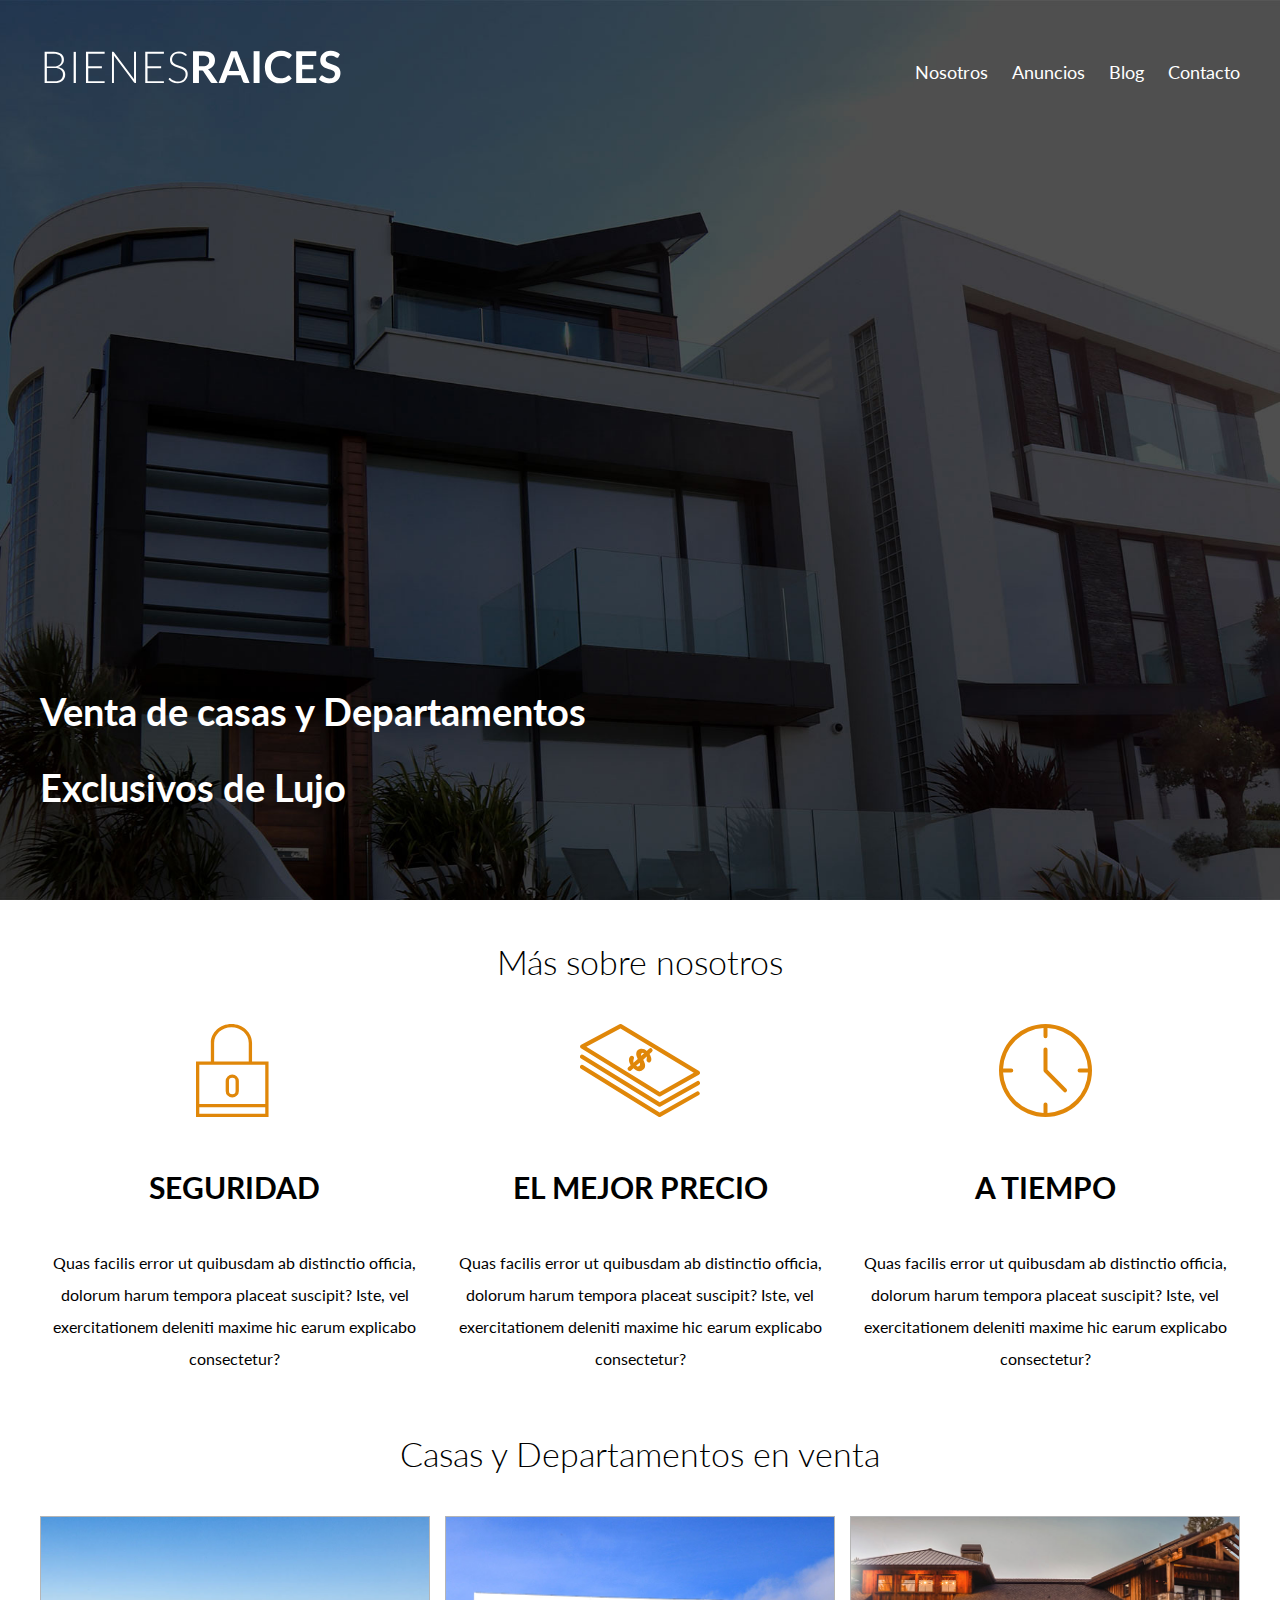
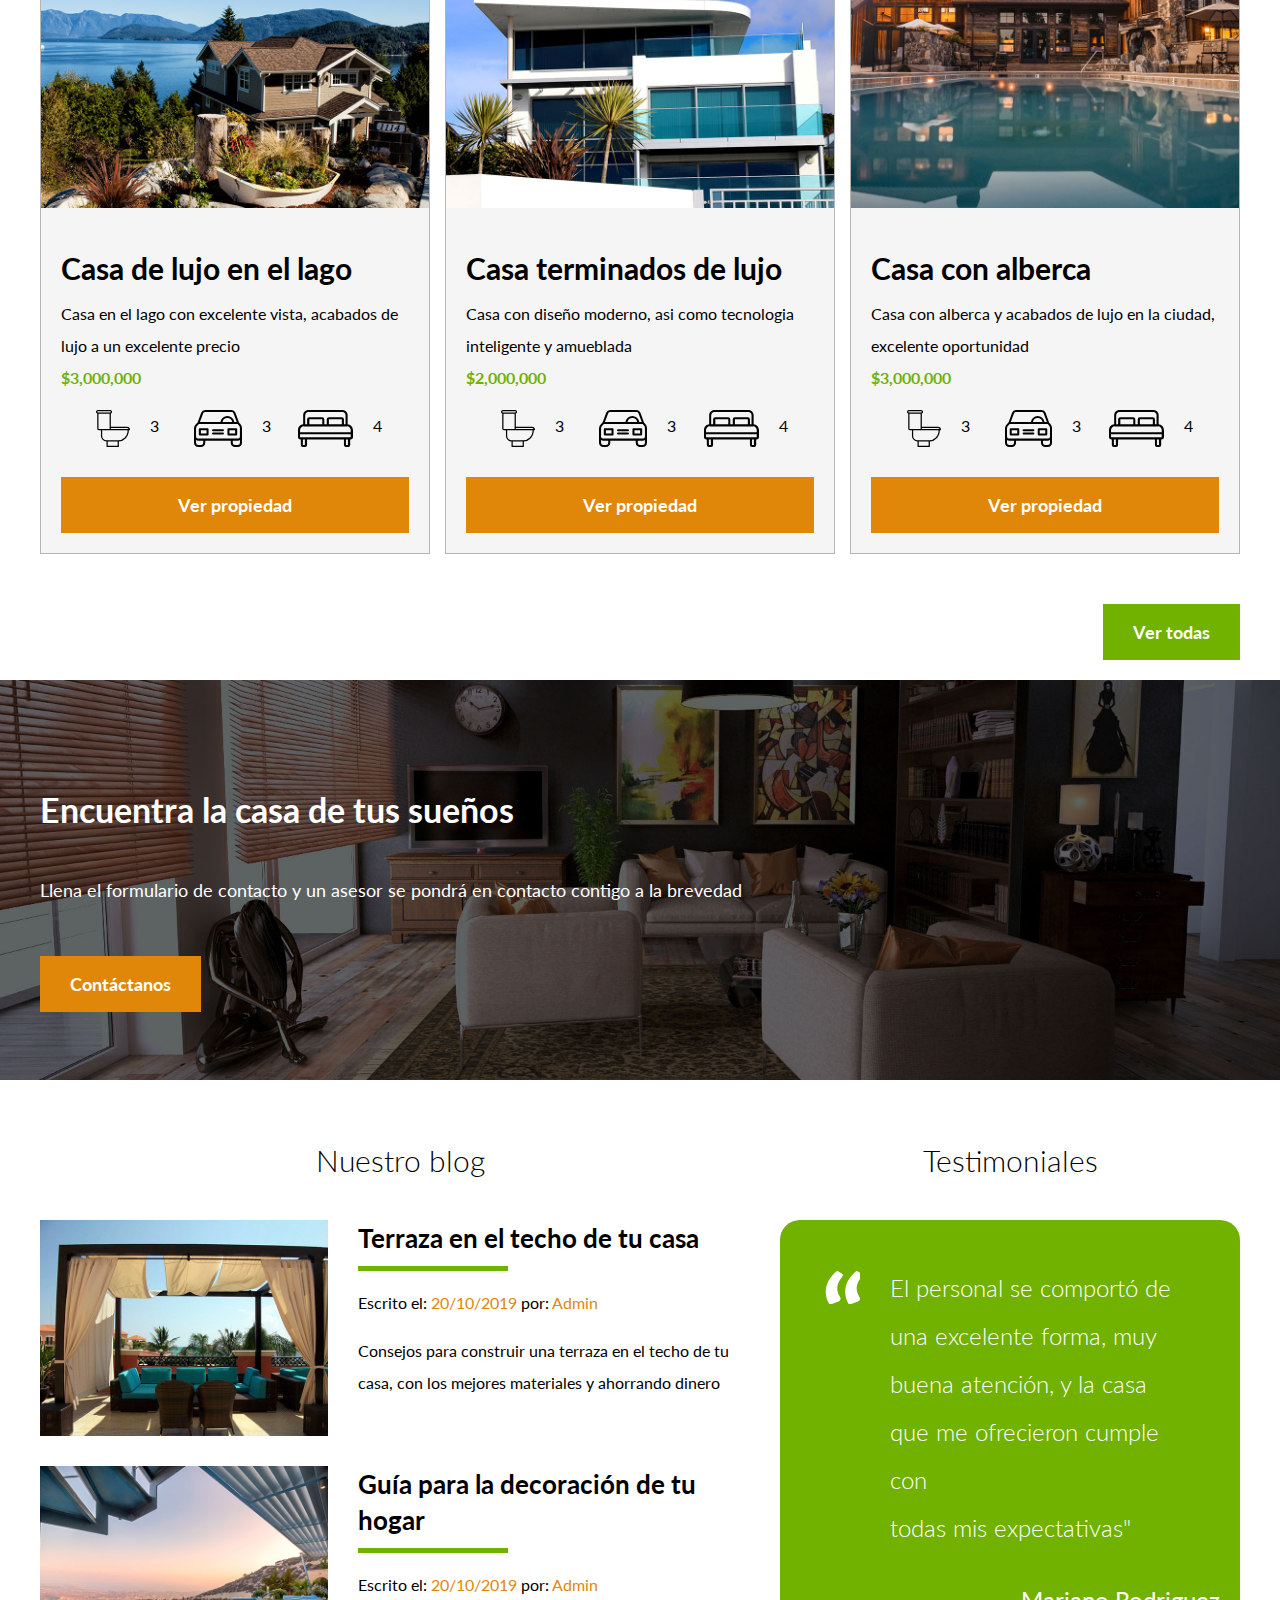
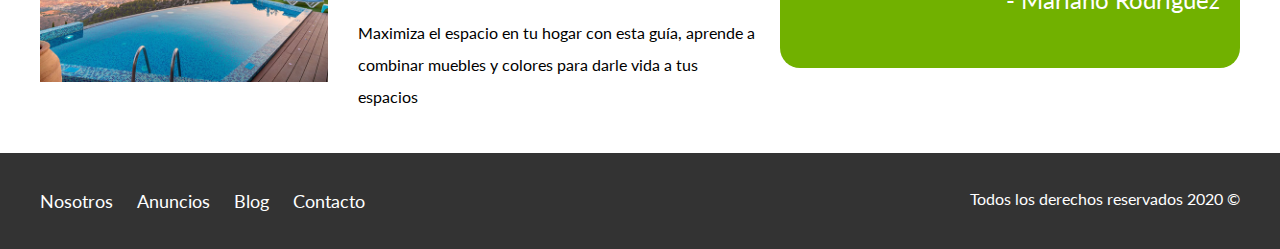
<file: Proyecto Bienes Raices/index.html>
<!DOCTYPE html>
<html lang="en">
<head>
    <meta charset="UTF-8">
    <meta name="viewport" content="width=device-width, initial-scale=1.0">
    <meta http-equiv="X-UA-Compatible" content="ie_edge">
    <title>Bienes Raíces</title>
    <link href="https://fonts.googleapis.com/css2?family=Lato:wght@300;400;700;900&display=swap"
    rel="stylesheet"> <!--fuente traida de google fonts-->
    <link rel="stylesheet" href="css/normalize.css"> <!--llamada al css de normalizacion-->
    <link rel="stylesheet" href="css/styles.css"> <!--llamada al css de estilos-->
</head>
<body>

    <header class="site-header inicio"> <!--encabezado con clase para CCS-->
        <div class="contenedor contenido-header"> <!--seccion para que el flexbox solo tome el primer elemento-->
            <div class="barra"> <!--div para que el flexbox solo tome el primer elemento-->

                <a href="#"> <!--click y te lleva al inicio-->
                    <img src="img/logo.svg" alt="Logotipo de Bienes Raíces"> <!--imagen insertada-->
                </a>

                <nav class="navegacion"> <!--menu de navegacion-->
                    <a href="nosotros.html">Nosotros</a> <!--link a la pagina-->
                    <a href="anuncios.html">Anuncios</a> <!--link a la pagina-->
                    <a href="blog.html">Blog</a> <!--link a la pagina-->
                    <a href="contacto.html">Contacto</a> <!--link a la pagina-->
                </nav>

            </div> <!--div para que el flexbox solo tome el primer elemento-->

            <h1>Venta de casas y Departamentos Exclusivos de Lujo</h1>

        </div> <!--seccion para que el flexbox solo tome el primer elemento-->
    </header> <!--encabezado-->

    <section class="contenedor seccion"> <!--seccion con clase general y clase especifica de 3 colum-->
        <h2 class="fw-300 centrar-texto">Más sobre nosotros</h2> <!--aplico 2 utilidades con la clase-->

        <div class="iconos-nosotros"> <!--div para que el flexbox solo tome el primer elemento-->
            <div class="icono"> <!--seccion mas pequeña-->
                <img src="img/icono1.svg" alt="Icono Seguridad"> <!--imagen insertada-->
                <h3>Seguridad</h3>
                <p>Quas facilis error ut quibusdam ab distinctio officia, dolorum harum tempora placeat
                    suscipit? Iste, vel exercitationem deleniti maxime hic earum explicabo consectetur?</p>
            </div>

            <div class="icono"> <!--seccion mas pequeña-->
                <img src="img/icono2.svg" alt="Icono el mejor precio"> <!--imagen insertada-->
                <h3>El mejor precio</h3>
                <p>Quas facilis error ut quibusdam ab distinctio officia, dolorum harum tempora placeat
                    suscipit? Iste, vel exercitationem deleniti maxime hic earum explicabo consectetur?</p>
            </div>

            <div class="icono"> <!--seccion mas pequeña-->
                <img src="img/icono3.svg" alt="Icono A tiempo"> <!--imagen insertada-->
                <h3>A tiempo</h3>
                <p>Quas facilis error ut quibusdam ab distinctio officia, dolorum harum tempora placeat
                    suscipit? Iste, vel exercitationem deleniti maxime hic earum explicabo consectetur?</p>
            </div>

        </div> <!--div para que el flexbox solo tome el primer elemento-->
    </section> <!--seccion-->

    <main class="contenedor seccion"> <!--contenido principal-->
        <h2 class="fw-300 centrar-texto">Casas y Departamentos en venta</h2> <!--aplico 2 utilidades con la clase-->

        <div class="contenedor-anuncios"> <!--div para que el flexbox solo tome el primer elemento-->

            <div class="anuncio"> <!--seccion mas pequeña--> <!--div para la clase de cada anucion-->
                <img src="img/anuncio1.jpg" alt="Anuncio casa en el lago"> <!--imagen insertada-->
                <div class="contenido-anuncio"> <!--div para la clase del texto de cada anucion-->
                    <h3>Casa de lujo en el lago</h3>
                    <p>Casa en el lago con excelente vista, acabados de lujo a un excelente precio</p>
                    <p class="precio">$3,000,000</p>
                    <ul class="iconos-caracteristicas"> <!--listado no ordenado-->
                        <li> <!--elemento del listado-->
                            <img src="img/icono_wc.svg" alt="icono wc"> <!--imagen icono-->
                            <p>3</p> <!--cantidad de baños-->
                        </li>
                        <li>
                            <img src="img/icono_estacionamiento.svg" alt="icono estacionamiento"><!--imagen icono-->
                            <p>3</p>
                        </li>
                        <li>
                            <img src="img/icono_dormitorio.svg" alt="icono dormitorio"><!--imagen icono-->
                            <p>4</p>
                        </li>
                    </ul>

                    <a href="anuncio.html" class="boton boton-amarillo d-block"">Ver propiedad</a> <!--al hacer click no pasa nada-->
                </div>
            </div> <!--seccion mas pequeña-->

            <div class="anuncio"> <!--seccion mas pequeña--> <!--div para la clase de cada anucion-->
                <img src="img/anuncio2.jpg" alt="Anuncio casa termiandos de lujo"> <!--imagen insertada-->
                <div class="contenido-anuncio">  <!--div para la clase del texto de cada anucion-->
                    <h3>Casa terminados de lujo</h3>
                    <p>Casa con diseño moderno, asi como tecnologia inteligente y amueblada</p>
                    <p class="precio" >$2,000,000</p>
                    <ul class="iconos-caracteristicas"> <!--listado no ordenado-->
                        <li> <!--elemento del listado-->
                            <img src="img/icono_wc.svg" alt="icono wc"> <!--imagen icono-->
                            <p>3</p> <!--cantidad de baños-->
                        </li>
                        <li>
                            <img src="img/icono_estacionamiento.svg" alt="icono estacionamiento"><!--imagen icono-->
                            <p>3</p>
                        </li>
                        <li>
                            <img src="img/icono_dormitorio.svg" alt="icono dormitorio"><!--imagen icono-->
                            <p>4</p>
                        </li>
                    </ul>

                    <a href="anuncio.html" class="boton boton-amarillo d-block"" >Ver propiedad</a> <!--al hacer click no pasa nada-->
                </div>
            </div> <!--seccion mas pequeña-->

            <div class="anuncio"> <!--seccion mas pequeña--> <!--div para la clase de cada anucion-->
                <img src="img/anuncio3.jpg" alt="Anuncio casa con alberca"> <!--imagen insertada-->
                <div class="contenido-anuncio">  <!--div para la clase del texto de cada anucion-->
                    <h3>Casa con alberca</h3>
                    <p>Casa con alberca y acabados de lujo en la ciudad, excelente oportunidad</p>
                    <p class="precio" >$3,000,000</p>
                    <ul class="iconos-caracteristicas"> <!--listado no ordenado-->
                        <li> <!--elemento del listado-->
                            <img src="img/icono_wc.svg" alt="icono wc"> <!--imagen icono-->
                            <p>3</p> <!--cantidad de baños-->
                        </li>
                        <li>
                            <img src="img/icono_estacionamiento.svg" alt="icono estacionamiento"><!--imagen icono-->
                            <p>3</p>
                        </li>
                        <li>
                            <img src="img/icono_dormitorio.svg" alt="icono dormitorio"><!--imagen icono-->
                            <p>4</p>
                        </li>
                    </ul>

                    <a href="anuncio.html" class="boton boton-amarillo d-block" >Ver propiedad</a> <!--al hacer click no pasa nada-->
                </div>
            </div> <!--seccion mas pequeña-->

        </div>
        <div class="ver-todas"> <!--div para la clase de boton ver todas-->
            <a href="anuncios.html"class="boton boton-verde">Ver todas</a> <!--link a la pagina-->
        </div>

    </main> <!--contenido principal-->

    <section class="imagen-contacto"> <!--seccion-->
        <div class="contenedor contenido-contacto">
            <h2>Encuentra la casa de tus sueños</h2>
            <p>Llena el formulario de contacto y un asesor se pondrá en contacto contigo a la brevedad</p>
            <a href="contacto.html" class="boton boton-amarillo">Contáctanos</a> <!--link a la pagina-->
        </div>
    </section> <!--seccion-->

    <div class="seccion-inferior contenedor seccion"> <!--div para la clase-->
        <section class="blog"> <!--seccion-->
            <h3 class="centrar-texto fw-300">Nuestro blog</h3>

            <article class="entrada-blog"> <!--articulos tipo blog-->
                <div class="imagen"> <!--clase para la imagen-->
                    <img src="img/blog1.jpg" alt="Entrda de blog"> <!--imagen insertada-->
                </div>
                <div class="texto-entrada"> <!--clase para el texto-->
                    <a href="entrada.html"">
                        <h4>Terraza en el techo de tu casa</h4>
                    </a>
                    <p>Escrito el: <span>20/10/2019</span> por: <span>Admin</span> </p> <!--span es diagonal-->
                    <p>Consejos para construir una terraza en el techo de tu casa, con los mejores materiales y ahorrando
                        dinero</p>
                </div>
            </article> <!--articulos tipo blog-->

            <article class="entrada-blog"> <!--articulos tipo blog-->
                <div class="imagen"> <!--clase para la imagen-->
                    <img src="img/blog2.jpg" alt="Entrda de blog"> <!--imagen insertada-->
                </div>
                <div class="texto-entrada"> <!--clase para el texto-->
                    <a href="entrada.html"">
                        <h4>Guía para la decoración de tu hogar</h4>
                    </a>
                    <p>Escrito el: <span>20/10/2019</span> por: <span>Admin</span> </p> <!--span es diagonal-->
                    <p>Maximiza el espacio en tu hogar con esta guía, aprende a combinar muebles y colores para darle vida
                        a tus espacios</p>
                </div>
            </article> <!--articulos tipo blog-->

        </section> <!--seccion-->

        <section class="testimoniales"> <!--seccion-->
            <h3 class="centrar-texto fw-300">Testimoniales</h3>
            <div class="testimonial">
                <blockquote> <!--cita-->
                    El personal se comportó de una excelente forma, muy buena atención, y la casa que me ofrecieron
                    cumple con <br> todas mis expectativas"<!--salto de linea-->
                </blockquote> <!--cita-->
                <p>- Mariano Rodriguez</p>
            </div>
        </section> <!--seccion-->
    </div>

    <footer class="site-footer seccion"> <!--pie de pagina, clase para el footer y reuso de clase-->
        <div class="contenedor-footer contenedor">
            <nav class="navegacion"> <!--menu de navegacion-->
                <a href="nosotros.html">Nosotros</a>
                <a href="anuncios.html">Anuncios</a>
                <a href="blog.html">Blog</a>
                <a href="contacto.html">Contacto</a>
            </nav> <!--menu de navegacion-->
            <p class="copyright">Todos los derechos reservados 2020 &copy;</p> <!--atributo-->
        </div>
    </footer> <!--pie de pagina-->

</body>
</html>
</file>
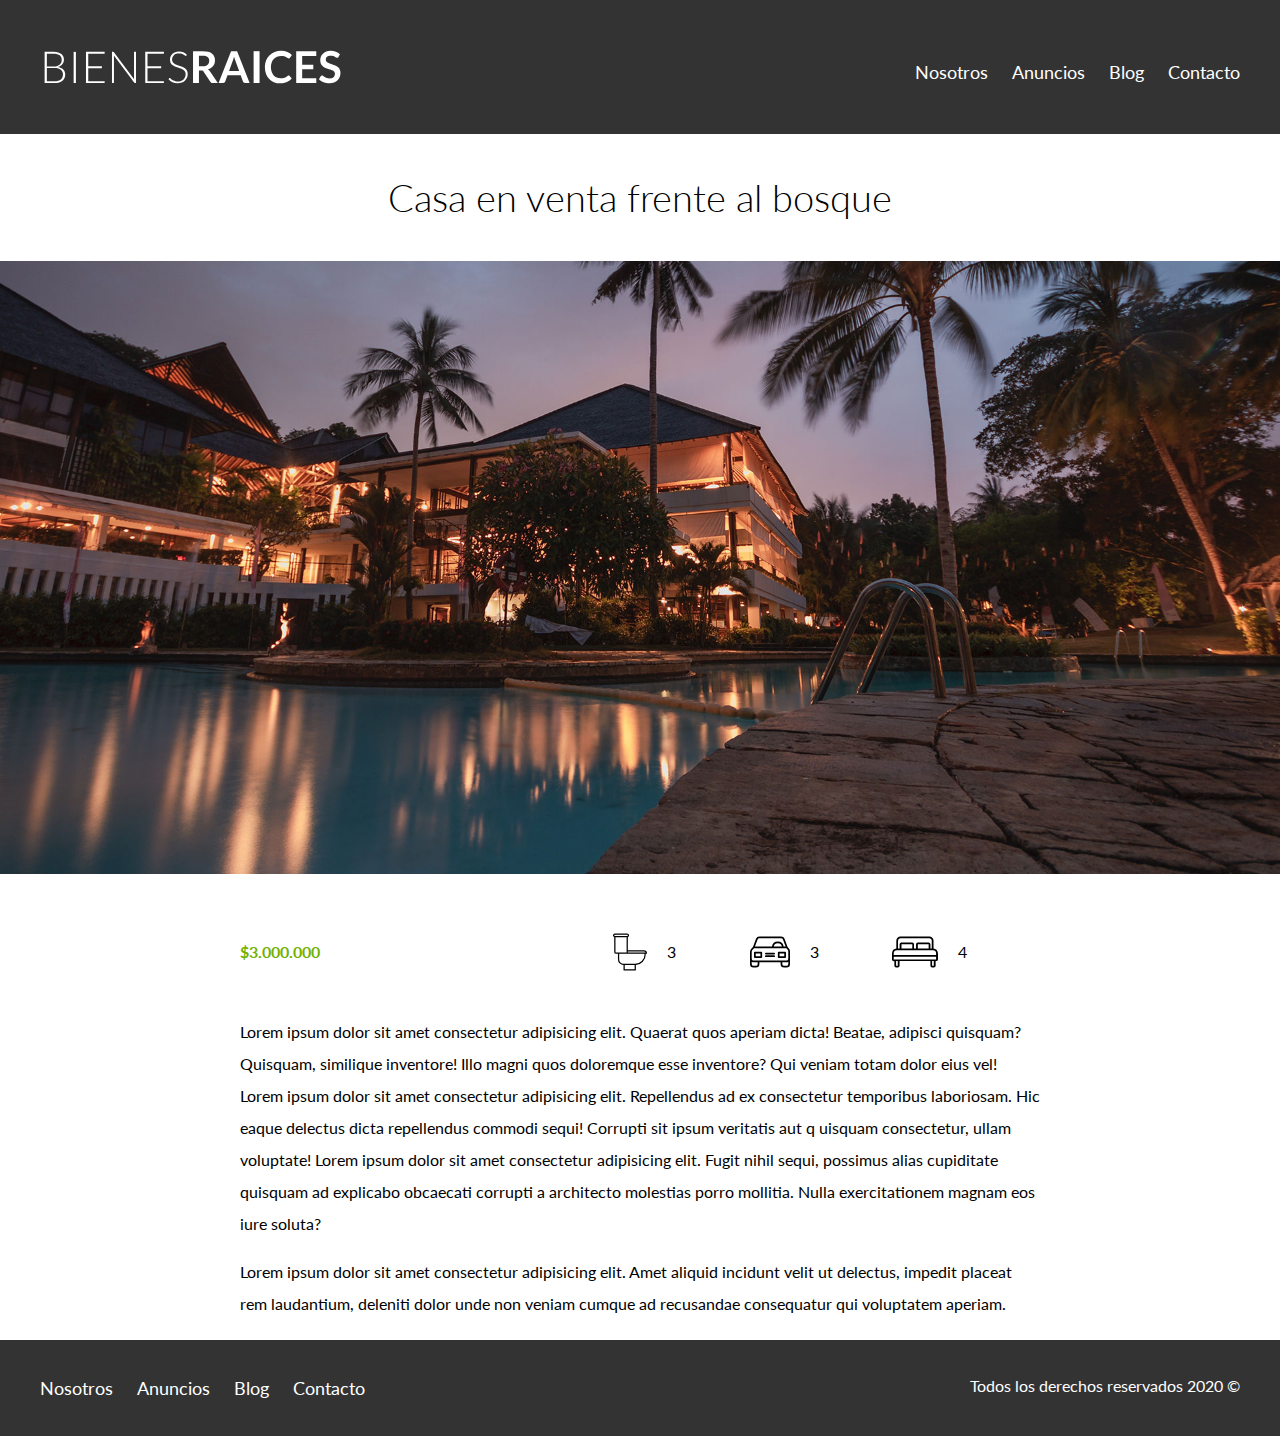
<file: Proyecto Bienes Raices/anuncio.html>
<!DOCTYPE html>
<html lang="en">
<head>
    <meta charset="UTF-8">
    <meta name="viewport" content="width=device-width, initial-scale=1.0">
    <meta http-equiv="X-UA-Compatible" content="ie_edge">
    <title>Bienes Raíces</title>
    <link href="https://fonts.googleapis.com/css2?family=Lato:wght@300;400;700;900&display=swap" 
    rel="stylesheet"> <!--fuente traida de google fonts-->
    <link rel="stylesheet" href="css/normalize.css"> <!--llamada al css de normalizacion-->
    <link rel="stylesheet" href="css/styles.css"> <!--llamada al css de estilos-->
</head>
<body>

    <header class="site-header"> <!--encabezado con clase para CCS-->
        <div class="contenedor contenido-header"> <!--seccion para que el flexbox solo tome el primer elemento-->
            <div class="barra"> <!--div para que el flexbox solo tome el primer elemento-->

                <a href="index.html"> <!--click y te lleva al inicio-->
                    <img src="img/logo.svg" alt="Logotipo de Bienes Raíces"> <!--imagen insertada-->
                </a>

                <nav class="navegacion"> <!--menu de navegacion-->
                    <a href="nosotros.html">Nosotros</a> <!--link a la pagina-->
                    <a href="anuncios.html">Anuncios</a> <!--link a la pagina-->
                    <a href="blog.html">Blog</a> <!--link a la pagina-->
                    <a href="contacto.html">Contacto</a> <!--link a la pagina-->
                </nav>

            </div> <!--div para que el flexbox solo tome el primer elemento-->
        </div> <!--seccion para que el flexbox solo tome el primer elemento-->
    </header> <!--encabezado-->

    <h1 class="fw-300 centrar-texto">Casa en venta frente al bosque</h1>
    <img src="img/destacada.jpg" alt="imagen anuncio">

    <main class="contenedor seccion contenido-centrado">
        <div class="resumen-propiedad">
            <p class="precio">$3.000.000</p>
            <ul class="iconos-caracteristicas"> <!--listado no ordenado-->
                <li> <!--elemento del listado-->
                    <img src="img/icono_wc.svg" alt="icono wc"> <!--imagen icono-->
                    <p>3</p> <!--cantidad de baños-->
                </li>
                <li>
                    <img src="img/icono_estacionamiento.svg" alt="icono estacionamiento"><!--imagen icono-->
                    <p>3</p>
                </li>
                <li>
                    <img src="img/icono_dormitorio.svg" alt="icono dormitorio"><!--imagen icono-->
                    <p>4</p>
                </li>
            </ul>
        </div>
        
        <p>Lorem ipsum dolor sit amet consectetur adipisicing elit. Quaerat quos aperiam dicta! Beatae, 
            adipisci quisquam? Quisquam, similique inventore! Illo magni quos doloremque esse inventore? 
            Qui veniam totam dolor eius vel! Lorem ipsum dolor sit amet consectetur adipisicing elit. 
            Repellendus ad ex consectetur temporibus laboriosam. Hic eaque delectus dicta repellendus 
            commodi sequi! Corrupti sit ipsum veritatis aut q uisquam consectetur, ullam voluptate! Lorem 
            ipsum dolor sit amet consectetur adipisicing elit. Fugit nihil sequi, possimus alias cupiditate 
            quisquam ad explicabo obcaecati corrupti a architecto molestias porro mollitia. Nulla 
            exercitationem magnam eos iure soluta? </p>
        <p>Lorem ipsum dolor sit amet consectetur adipisicing elit. Amet aliquid incidunt velit ut delectus, 
            impedit placeat rem laudantium, deleniti dolor unde non veniam cumque ad recusandae consequatur 
            qui voluptatem aperiam.</p>
    </main>

    <footer class="site-footer seccion"> <!--pie de pagina, clase para el footer y reuso de clase-->
        <div class="contenedor-footer contenedor">
            <nav class="navegacion"> <!--menu de navegacion-->
                <a href="nosotros.html">Nosotros</a>
                <a href="anuncios.html">Anuncios</a>
                <a href="blog.html">Blog</a>
                <a href="contacto.html">Contacto</a>
            </nav> <!--menu de navegacion-->
            <p class="copyright">Todos los derechos reservados 2020 &copy;</p> <!--atributo-->      
        </div>
    </footer> <!--pie de pagina-->

</body>
</html>
</file>
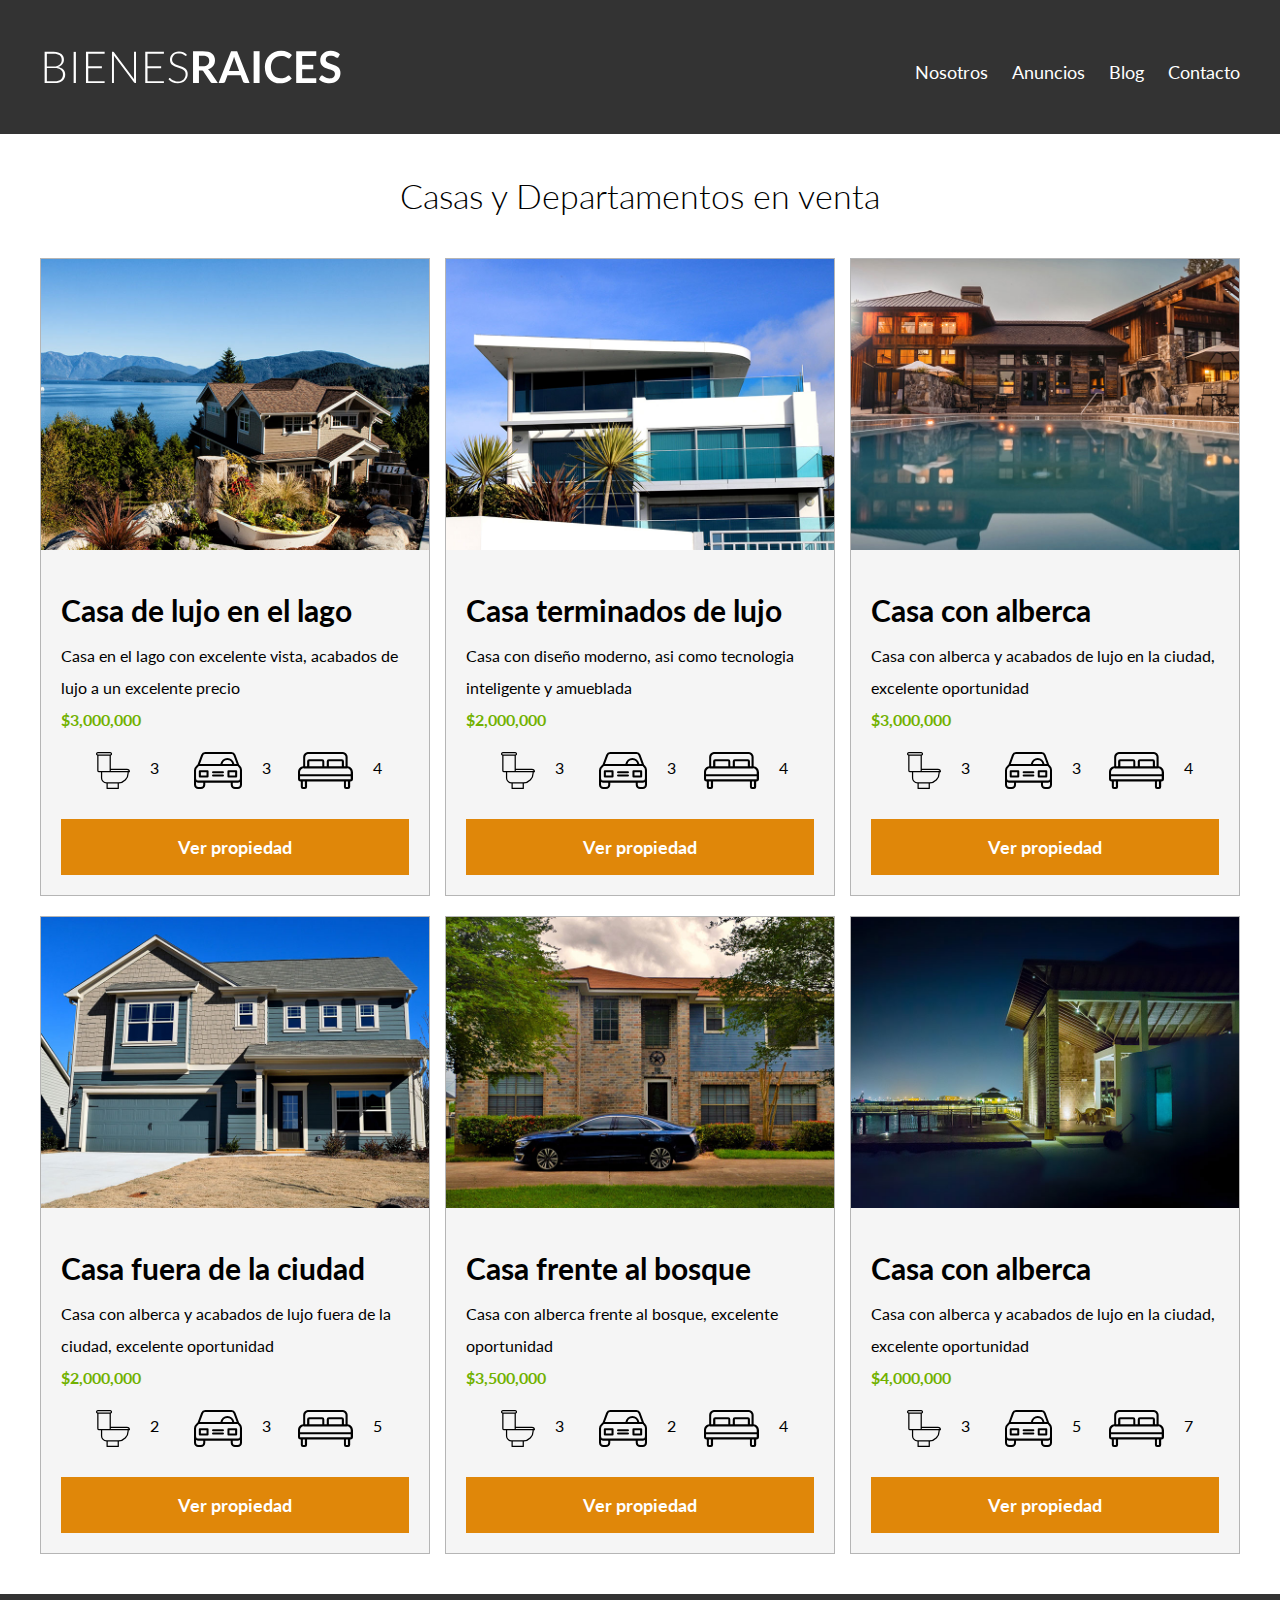
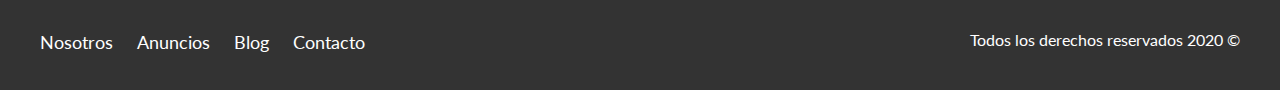
<file: Proyecto Bienes Raices/anuncios.html>
<!DOCTYPE html>
<html lang="en">
<head>
    <meta charset="UTF-8">
    <meta name="viewport" content="width=device-width, initial-scale=1.0">
    <meta http-equiv="X-UA-Compatible" content="ie_edge">
    <title>Bienes Raíces</title>
    <link href="https://fonts.googleapis.com/css2?family=Lato:wght@300;400;700;900&display=swap" 
    rel="stylesheet"> <!--fuente traida de google fonts-->
    <link rel="stylesheet" href="css/normalize.css"> <!--llamada al css de normalizacion-->
    <link rel="stylesheet" href="css/styles.css"> <!--llamada al css de estilos-->
</head>
<body>

    <header class="site-header"> <!--encabezado con clase para CCS-->
        <div class="contenedor contenido-header"> <!--seccion para que el flexbox solo tome el primer elemento-->
            <div class="barra"> <!--div para que el flexbox solo tome el primer elemento-->

                <a href="index.html"> <!--click y te lleva al inicio-->
                    <img src="img/logo.svg" alt="Logotipo de Bienes Raíces"> <!--imagen insertada-->
                </a>

                <nav class="navegacion"> <!--menu de navegacion-->
                    <a href="nosotros.html">Nosotros</a> <!--link a la pagina-->
                    <a href="anuncios.html">Anuncios</a> <!--link a la pagina-->
                    <a href="blog.html">Blog</a> <!--link a la pagina-->
                    <a href="contacto.html">Contacto</a> <!--link a la pagina-->
                </nav>

            </div> <!--div para que el flexbox solo tome el primer elemento-->

        
        </div> <!--seccion para que el flexbox solo tome el primer elemento-->
    </header> <!--encabezado-->

    <main class="contenedor seccion"> <!--contenido principal-->
        <h2 class="fw-300 centrar-texto">Casas y Departamentos en venta</h2> <!--aplico 2 utilidades con la clase-->

        <div class="contenedor-anuncios"> <!--div para que el flexbox solo tome el primer elemento-->

            <div class="anuncio"> <!--seccion mas pequeña--> <!--div para la clase de cada anucion-->
                <img src="img/anuncio1.jpg" alt="Anuncio casa en el lago"> <!--imagen insertada-->
                <div class="contenido-anuncio"> <!--div para la clase del texto de cada anucion-->
                    <h3>Casa de lujo en el lago</h3>
                    <p>Casa en el lago con excelente vista, acabados de lujo a un excelente precio</p>
                    <p class="precio">$3,000,000</p>
                    <ul class="iconos-caracteristicas"> <!--listado no ordenado-->
                        <li> <!--elemento del listado-->
                            <img src="img/icono_wc.svg" alt="icono wc"> <!--imagen icono-->
                            <p>3</p> <!--cantidad de baños-->
                        </li>
                        <li>
                            <img src="img/icono_estacionamiento.svg" alt="icono estacionamiento"><!--imagen icono-->
                            <p>3</p>
                        </li>
                        <li>
                            <img src="img/icono_dormitorio.svg" alt="icono dormitorio"><!--imagen icono-->
                            <p>4</p>
                        </li>
                    </ul>

                    <a href="anuncio.html" class="boton boton-amarillo d-block"">Ver propiedad</a> <!--al hacer click no pasa nada-->
                </div>
            </div> <!--seccion mas pequeña-->

            <div class="anuncio"> <!--seccion mas pequeña--> <!--div para la clase de cada anucion-->
                <img src="img/anuncio2.jpg" alt="Anuncio casa termiandos de lujo"> <!--imagen insertada-->
                <div class="contenido-anuncio">  <!--div para la clase del texto de cada anucion-->
                    <h3>Casa terminados de lujo</h3>
                    <p>Casa con diseño moderno, asi como tecnologia inteligente y amueblada</p>
                    <p class="precio" >$2,000,000</p>
                    <ul class="iconos-caracteristicas"> <!--listado no ordenado-->
                        <li> <!--elemento del listado-->
                            <img src="img/icono_wc.svg" alt="icono wc"> <!--imagen icono-->
                            <p>3</p> <!--cantidad de baños-->
                        </li>
                        <li>
                            <img src="img/icono_estacionamiento.svg" alt="icono estacionamiento"><!--imagen icono-->
                            <p>3</p>
                        </li>
                        <li>
                            <img src="img/icono_dormitorio.svg" alt="icono dormitorio"><!--imagen icono-->
                            <p>4</p>
                        </li>
                    </ul>

                    <a href="anuncio.html" class="boton boton-amarillo d-block"" >Ver propiedad</a> <!--al hacer click no pasa nada-->
                </div>
            </div> <!--seccion mas pequeña-->

            <div class="anuncio"> <!--seccion mas pequeña--> <!--div para la clase de cada anucion-->
                <img src="img/anuncio3.jpg" alt="Anuncio casa con alberca"> <!--imagen insertada-->
                <div class="contenido-anuncio">  <!--div para la clase del texto de cada anucion-->
                    <h3>Casa con alberca</h3>
                    <p>Casa con alberca y acabados de lujo en la ciudad, excelente oportunidad</p>
                    <p class="precio" >$3,000,000</p>
                    <ul class="iconos-caracteristicas"> <!--listado no ordenado-->
                        <li> <!--elemento del listado-->
                            <img src="img/icono_wc.svg" alt="icono wc"> <!--imagen icono-->
                            <p>3</p> <!--cantidad de baños-->
                        </li>
                        <li>
                            <img src="img/icono_estacionamiento.svg" alt="icono estacionamiento"><!--imagen icono-->
                            <p>3</p>
                        </li>
                        <li>
                            <img src="img/icono_dormitorio.svg" alt="icono dormitorio"><!--imagen icono-->
                            <p>4</p>
                        </li>
                    </ul>

                    <a href="anuncio.html" class="boton boton-amarillo d-block" >Ver propiedad</a> <!--al hacer click no pasa nada-->
                </div>
            </div> <!--seccion mas pequeña-->

            <div class="anuncio"> <!--seccion mas pequeña--> <!--div para la clase de cada anucion-->
                <img src="img/anuncio4.jpg" alt="Anuncio casa de lujo"> <!--imagen insertada-->
                <div class="contenido-anuncio">  <!--div para la clase del texto de cada anucion-->
                    <h3>Casa fuera de la ciudad</h3>
                    <p>Casa con alberca y acabados de lujo fuera de la ciudad, excelente oportunidad</p>
                    <p class="precio" >$2,000,000</p>
                    <ul class="iconos-caracteristicas"> <!--listado no ordenado-->
                        <li> <!--elemento del listado-->
                            <img src="img/icono_wc.svg" alt="icono wc"> <!--imagen icono-->
                            <p>2</p> <!--cantidad de baños-->
                        </li>
                        <li>
                            <img src="img/icono_estacionamiento.svg" alt="icono estacionamiento"><!--imagen icono-->
                            <p>3</p>
                        </li>
                        <li>
                            <img src="img/icono_dormitorio.svg" alt="icono dormitorio"><!--imagen icono-->
                            <p>5</p>
                        </li>
                    </ul>

                    <a href="anuncio.html" class="boton boton-amarillo d-block" >Ver propiedad</a> <!--al hacer click no pasa nada-->
                </div>
            </div> <!--seccion mas pequeña-->
        
            <div class="anuncio"> <!--seccion mas pequeña--> <!--div para la clase de cada anucion-->
                <img src="img/anuncio5.jpg" alt="Anuncio casa frente al bosque"> <!--imagen insertada-->
                <div class="contenido-anuncio">  <!--div para la clase del texto de cada anucion-->
                    <h3>Casa frente al bosque</h3>
                    <p>Casa con alberca frente al bosque, excelente oportunidad</p>
                    <p class="precio" >$3,500,000</p>
                    <ul class="iconos-caracteristicas"> <!--listado no ordenado-->
                        <li> <!--elemento del listado-->
                            <img src="img/icono_wc.svg" alt="icono wc"> <!--imagen icono-->
                            <p>3</p> <!--cantidad de baños-->
                        </li>
                        <li>
                            <img src="img/icono_estacionamiento.svg" alt="icono estacionamiento"><!--imagen icono-->
                            <p>2</p>
                        </li>
                        <li>
                            <img src="img/icono_dormitorio.svg" alt="icono dormitorio"><!--imagen icono-->
                            <p>4</p>
                        </li>
                    </ul>

                    <a href="anuncio.html" class="boton boton-amarillo d-block" >Ver propiedad</a> <!--al hacer click no pasa nada-->
                </div>
            </div> <!--seccion mas pequeña-->
        
            <div class="anuncio"> <!--seccion mas pequeña--> <!--div para la clase de cada anucion-->
                <img src="img/anuncio6.jpg" alt="Anuncio casa con alberca"> <!--imagen insertada-->
                <div class="contenido-anuncio">  <!--div para la clase del texto de cada anucion-->
                    <h3>Casa con alberca</h3>
                    <p>Casa con alberca y acabados de lujo en la ciudad, excelente oportunidad</p>
                    <p class="precio" >$4,000,000</p>
                    <ul class="iconos-caracteristicas"> <!--listado no ordenado-->
                        <li> <!--elemento del listado-->
                            <img src="img/icono_wc.svg" alt="icono wc"> <!--imagen icono-->
                            <p>3</p> <!--cantidad de baños-->
                        </li>
                        <li>
                            <img src="img/icono_estacionamiento.svg" alt="icono estacionamiento"><!--imagen icono-->
                            <p>5</p>
                        </li>
                        <li>
                            <img src="img/icono_dormitorio.svg" alt="icono dormitorio"><!--imagen icono-->
                            <p>7</p>
                        </li>
                    </ul>

                    <a href="anuncio.html" class="boton boton-amarillo d-block" >Ver propiedad</a> <!--al hacer click no pasa nada-->
                </div>
            </div> <!--seccion mas pequeña-->
        </div>

    </main> <!--contenido principal-->

    <footer class="site-footer seccion"> <!--pie de pagina, clase para el footer y reuso de clase-->
        <div class="contenedor-footer contenedor">
            <nav class="navegacion"> <!--menu de navegacion-->
                <a href="nosotros.html">Nosotros</a>
                <a href="anuncios.html">Anuncios</a>
                <a href="blog.html">Blog</a>
                <a href="contacto.html">Contacto</a>
            </nav> <!--menu de navegacion-->
            <p class="copyright">Todos los derechos reservados 2020 &copy;</p> <!--atributo-->      
        </div>
    </footer> <!--pie de pagina-->

</body>
</html>
</file>
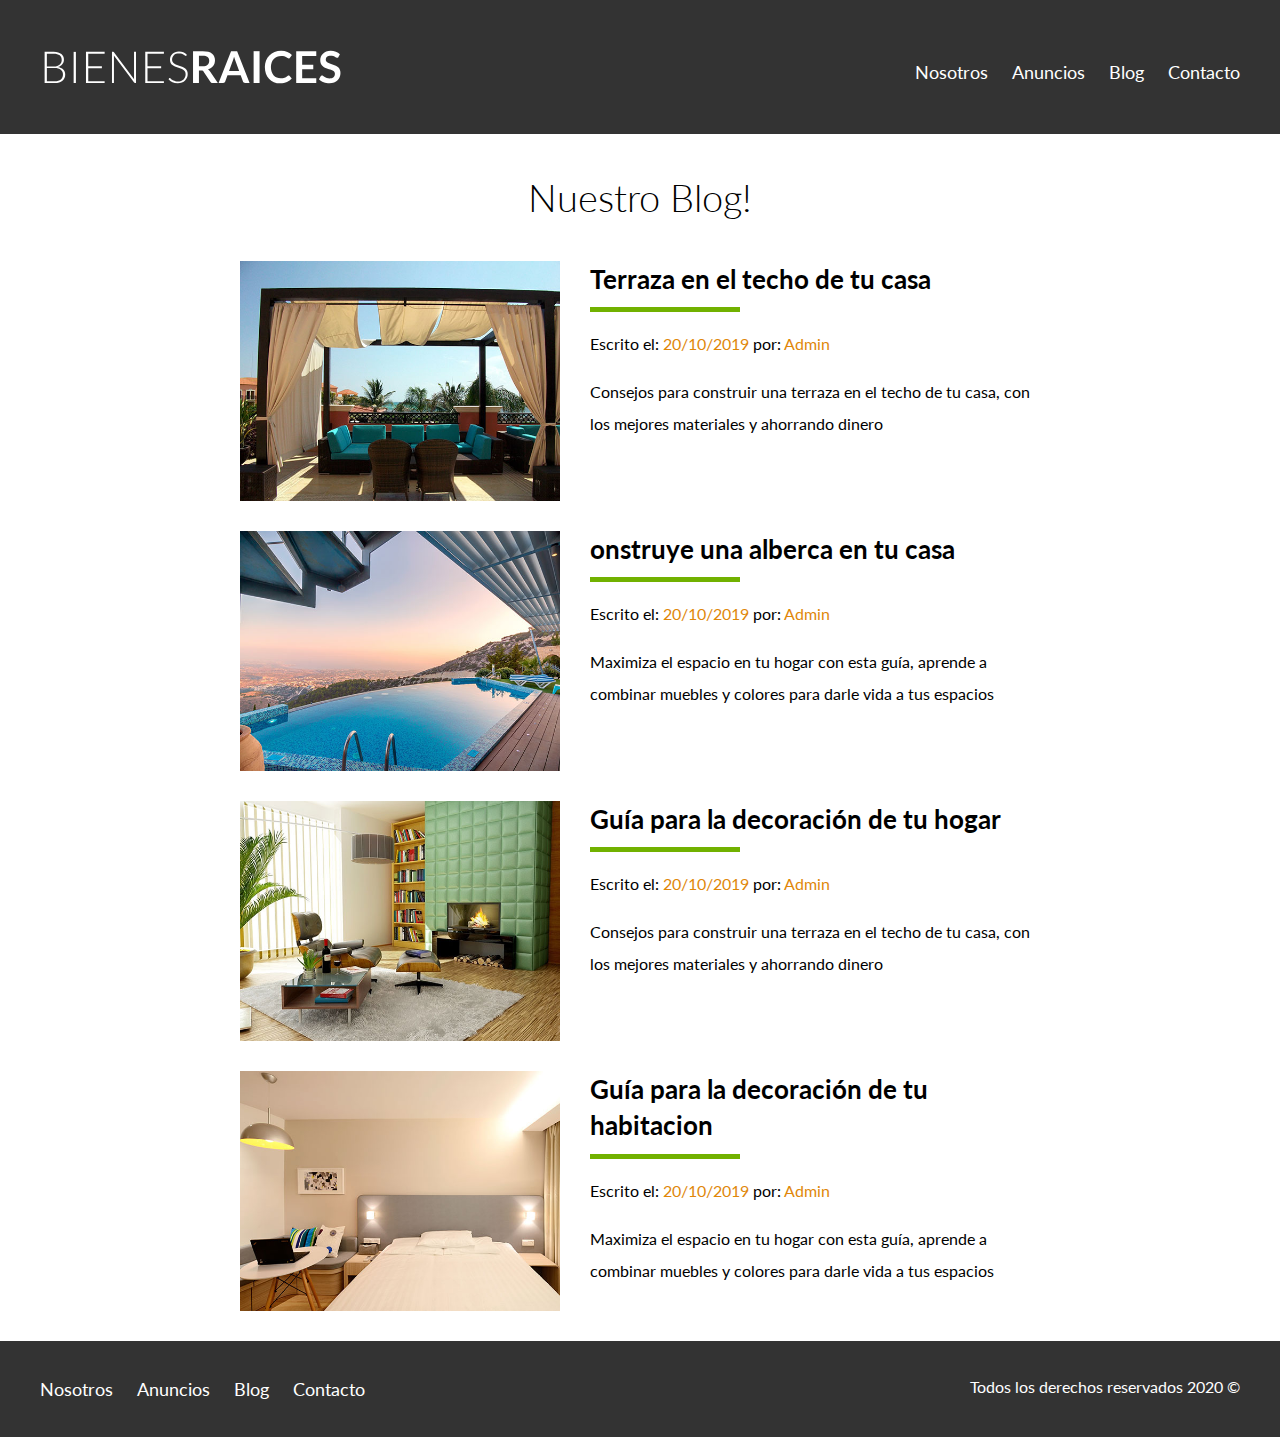
<file: Proyecto Bienes Raices/blog.html>
<!DOCTYPE html>
<html lang="en">
<head>
    <meta charset="UTF-8">
    <meta name="viewport" content="width=device-width, initial-scale=1.0">
    <meta http-equiv="X-UA-Compatible" content="ie_edge">
    <title>Bienes Raíces</title>
    <link href="https://fonts.googleapis.com/css2?family=Lato:wght@300;400;700;900&display=swap" 
    rel="stylesheet"> <!--fuente traida de google fonts-->
    <link rel="stylesheet" href="css/normalize.css"> <!--llamada al css de normalizacion-->
    <link rel="stylesheet" href="css/styles.css"> <!--llamada al css de estilos-->
</head>
<body>

    <header class="site-header"> <!--encabezado con clase para CCS-->
        <div class="contenedor contenido-header"> <!--seccion para que el flexbox solo tome el primer elemento-->
            <div class="barra"> <!--div para que el flexbox solo tome el primer elemento-->

                <a href="index.html"> <!--click y te lleva al inicio-->
                    <img src="img/logo.svg" alt="Logotipo de Bienes Raíces"> <!--imagen insertada-->
                </a>

                <nav class="navegacion"> <!--menu de navegacion-->
                    <a href="nosotros.html">Nosotros</a> <!--link a la pagina-->
                    <a href="anuncios.html">Anuncios</a> <!--link a la pagina-->
                    <a href="blog.html">Blog</a> <!--link a la pagina-->
                    <a href="contacto.html">Contacto</a> <!--link a la pagina-->
                </nav>

            </div> <!--div para que el flexbox solo tome el primer elemento-->
        </div> <!--seccion para que el flexbox solo tome el primer elemento-->
    </header> <!--encabezado-->

   

    <main class="contenedor seccion contenido-centrado">
        <h1 class="fw-300 centrar-texto">Nuestro Blog!</h1>

        <article class="entrada-blog"> <!--articulos tipo blog-->
            <div class="imagen"> <!--clase para la imagen-->
                <img src="img/blog1.jpg" alt="Entrada de blog"> <!--imagen insertada-->
            </div>
            <div class="texto-entrada"> <!--clase para el texto-->
                <a href="entrada.html">
                    <h4>Terraza en el techo de tu casa</h4>
                </a>
                <p>Escrito el: <span>20/10/2019</span> por: <span>Admin</span> </p> <!--span es diagonal-->
                <p>Consejos para construir una terraza en el techo de tu casa, con los mejores materiales y ahorrando
                    dinero</p>
            </div>
        </article> <!--articulos tipo blog-->

        <article class="entrada-blog"> <!--articulos tipo blog-->
            <div class="imagen"> <!--clase para la imagen-->
                <img src="img/blog2.jpg" alt="Entrada de blog"> <!--imagen insertada-->
            </div>
            <div class="texto-entrada"> <!--clase para el texto-->
                <a href="entrada.html"">
                    <h4>onstruye una alberca en tu casa</h4>
                </a>
                <p>Escrito el: <span>20/10/2019</span> por: <span>Admin</span> </p> <!--span es diagonal-->
                <p>Maximiza el espacio en tu hogar con esta guía, aprende a combinar muebles y colores para darle vida
                    a tus espacios</p>
            </div>
        </article> <!--articulos tipo blog-->

        <article class="entrada-blog"> <!--articulos tipo blog-->
            <div class="imagen"> <!--clase para la imagen-->
                <img src="img/blog3.jpg" alt="Entrada de blog"> <!--imagen insertada-->
            </div>
            <div class="texto-entrada"> <!--clase para el texto-->
                <a href="entrada.html"">
                    <h4>Guía para la decoración de tu hogar</h4>
                </a>
                <p>Escrito el: <span>20/10/2019</span> por: <span>Admin</span> </p> <!--span es diagonal-->
                <p>Consejos para construir una terraza en el techo de tu casa, con los mejores materiales y ahorrando
                    dinero</p>
            </div>
        </article> <!--articulos tipo blog-->

        <article class="entrada-blog"> <!--articulos tipo blog-->
            <div class="imagen"> <!--clase para la imagen-->
                <img src="img/blog4.jpg" alt="Entrada de blog"> <!--imagen insertada-->
            </div>
            <div class="texto-entrada"> <!--clase para el texto-->
                <a href="entrada.html"">
                    <h4>Guía para la decoración de tu habitacion</h4>
                </a>
                <p>Escrito el: <span>20/10/2019</span> por: <span>Admin</span> </p> <!--span es diagonal-->
                <p>Maximiza el espacio en tu hogar con esta guía, aprende a combinar muebles y colores para darle vida
                    a tus espacios</p>
            </div>
        </article> <!--articulos tipo blog-->
    </main>

    <footer class="site-footer seccion"> <!--pie de pagina, clase para el footer y reuso de clase-->
        <div class="contenedor-footer contenedor">
            <nav class="navegacion"> <!--menu de navegacion-->
                <a href="nosotros.html">Nosotros</a>
                <a href="anuncios.html">Anuncios</a>
                <a href="blog.html">Blog</a>
                <a href="contacto.html">Contacto</a>
            </nav> <!--menu de navegacion-->
            <p class="copyright">Todos los derechos reservados 2020 &copy;</p> <!--atributo-->      
        </div>
    </footer> <!--pie de pagina-->

</body>
</html>
</file>
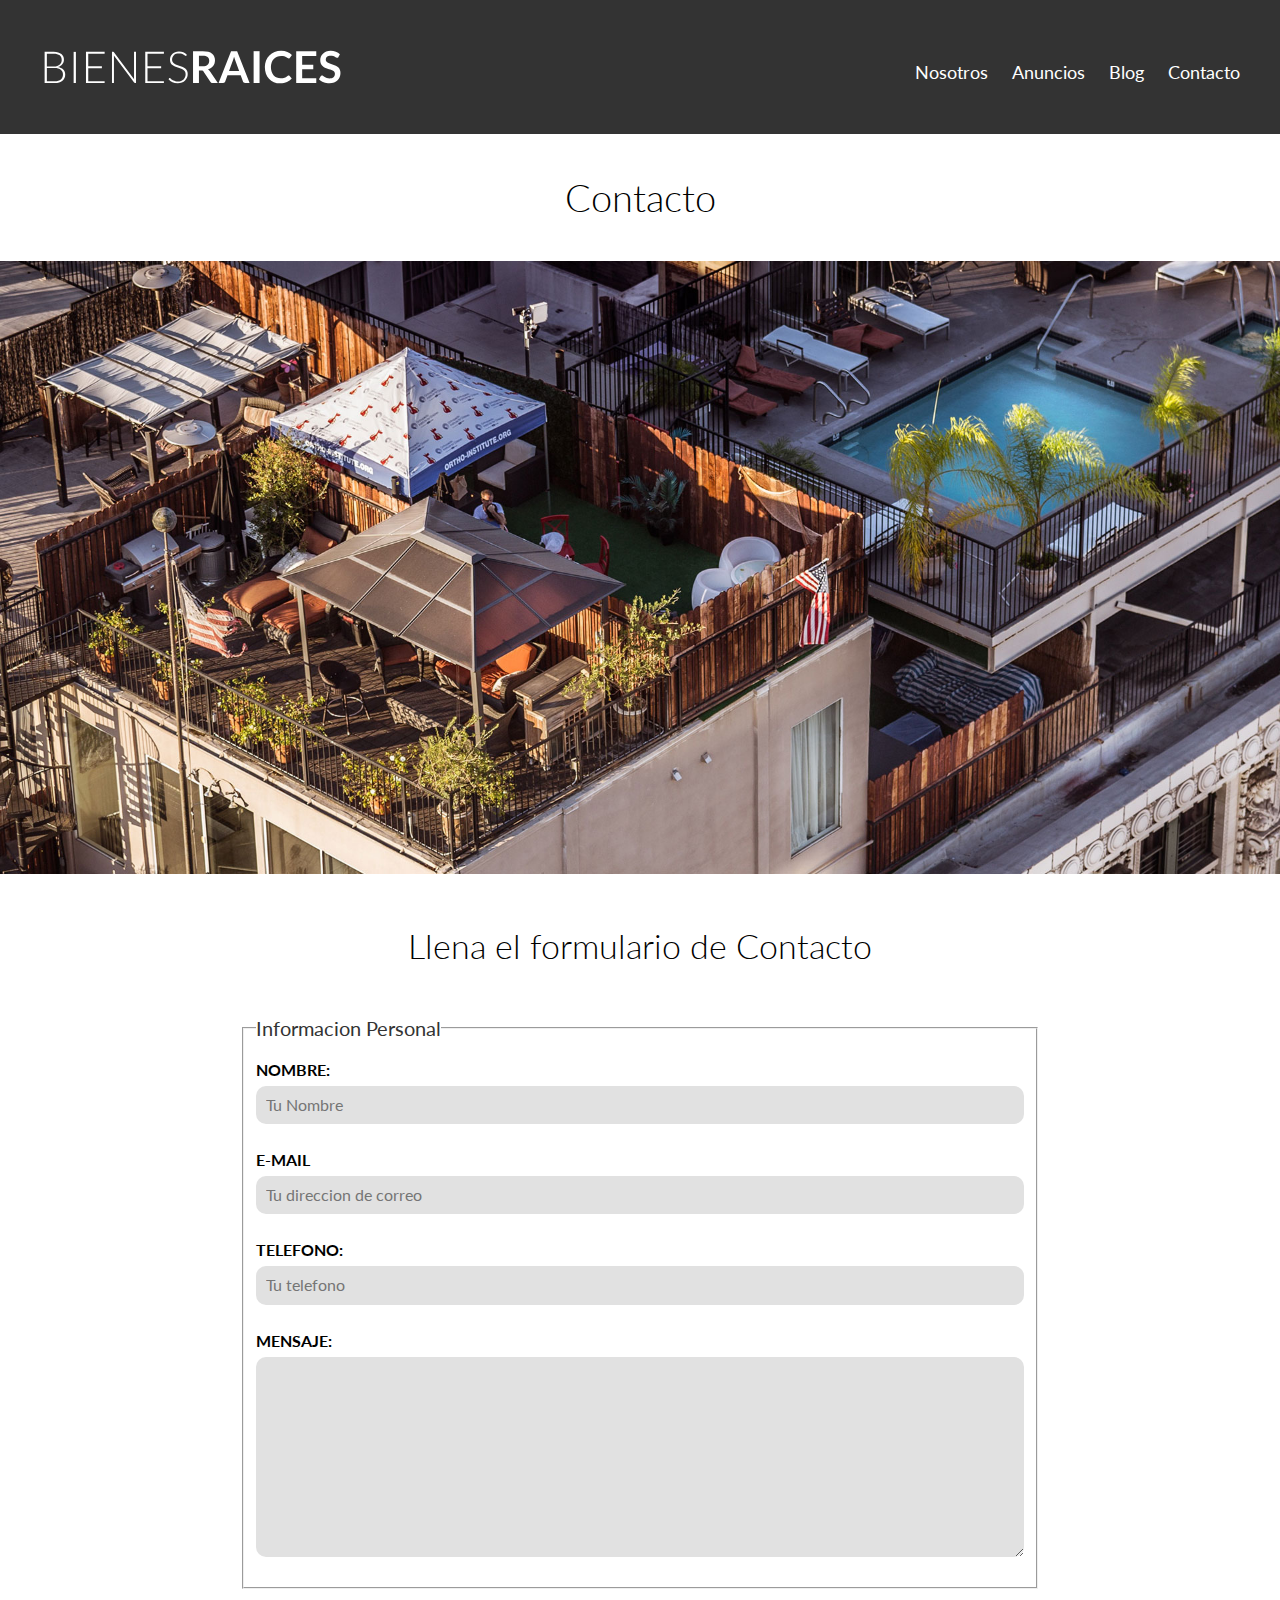
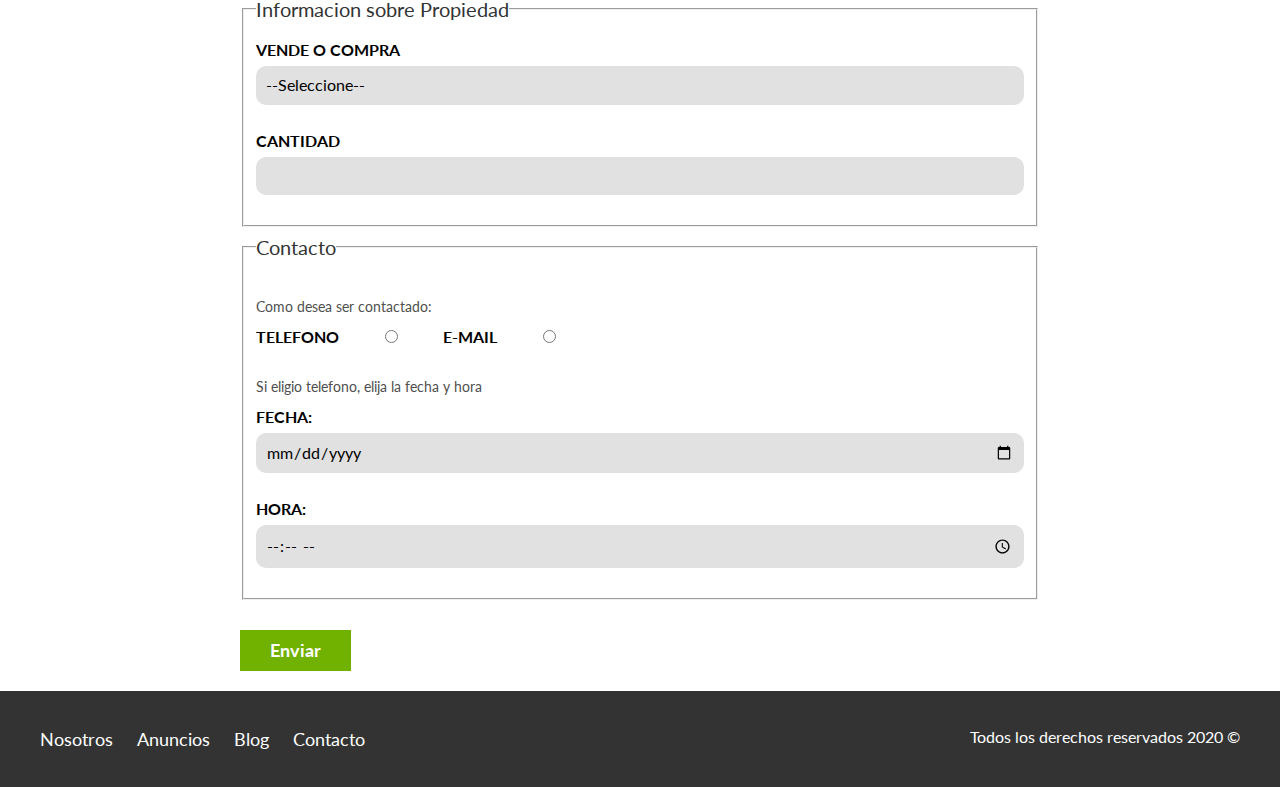
<file: Proyecto Bienes Raices/contacto.html>
<!DOCTYPE html>
<html lang="en">
<head>
    <meta charset="UTF-8">
    <meta name="viewport" content="width=device-width, initial-scale=1.0">
    <meta http-equiv="X-UA-Compatible" content="ie_edge">
    <title>Bienes Raíces</title>
    <link href="https://fonts.googleapis.com/css2?family=Lato:wght@300;400;700;900&display=swap" 
    rel="stylesheet"> <!--fuente traida de google fonts-->
    <link rel="stylesheet" href="css/normalize.css"> <!--llamada al css de normalizacion-->
    <link rel="stylesheet" href="css/styles.css"> <!--llamada al css de estilos-->
</head>
<body>

    <header class="site-header"> <!--encabezado con clase para CCS-->
        <div class="contenedor contenido-header"> <!--seccion para que el flexbox solo tome el primer elemento-->
            <div class="barra"> <!--div para que el flexbox solo tome el primer elemento-->

                <a href="index.html"> <!--click y te lleva al inicio-->
                    <img src="img/logo.svg" alt="Logotipo de Bienes Raíces"> <!--imagen insertada-->
                </a>

                <nav class="navegacion"> <!--menu de navegacion-->
                    <a href="nosotros.html">Nosotros</a> <!--link a la pagina-->
                    <a href="anuncios.html">Anuncios</a> <!--link a la pagina-->
                    <a href="blog.html">Blog</a> <!--link a la pagina-->
                    <a href="contacto.html">Contacto</a> <!--link a la pagina-->
                </nav>

            </div> <!--div para que el flexbox solo tome el primer elemento-->
        </div> <!--seccion para que el flexbox solo tome el primer elemento-->
    </header> <!--encabezado-->

    <h1 class="fw-300 centrar-texto">Contacto</h1>
    <img src="img/destacada3.jpg" alt="Imagen principal">

    <main class="contenedor seccion contenido-centrado">
        <h2 class="fw-300 centrar-texto">Llena el formulario de Contacto</h2>

        <form class="contacto" action=""> <!--para crear fomularios-->
            <fieldset> <!--para argupar partes de formularios-->
                <legend>Informacion Personal</legend> <!--coloca nombre en un fieldset-->
                <label for="nombre">Nombre:</label> <!--nombre del campo-->
                <input type="text" id="nombre" placeholder="Tu Nombre"> <!--ingreso del campo, placeholder texto prev, requiered *-->

                <label for="email">E-mail</label>
                <input type="email" id="email" placeholder="Tu direccion de correo" required>

                <label for="telefono">Telefono:</label>
                <input type="tel" id="telefono" placeholder="Tu telefono" required> <!--el name que se borra es para backend-->

                <label for="mensaje">Mensaje: </label>
                <textarea id="mensaje"></textarea> <!--cuadro de texto responsivo-->
            </fieldset>

            <fieldset>
                <legend>Informacion sobre Propiedad</legend>
                <label for="opciones">Vende o Compra</label>
                <select id="opciones">
                    <option value="" disabled selected>--Seleccione--</option>
                    <option value="Compra">Compra</option>
                    <option value="Vende">Vende</option> <!--el value es para backend-->
                </select>

                <label for="cantidad">Cantidad</label>
                <input type="number" min="0" max="10" step="5"> 
            </fieldset>

            <fieldset>
                <legend>Contacto</legend>
                <p>Como desea ser contactado:</p>

                <div class="forma-contacto">
                    <label for="telefono">Telefono</label> 
                    <input type="radio" name="contacto" value="telefono" id="telefono"> <!--radio es seleccion manual de opcion con circulo-->

                    <label for="correo">E-Mail</label>
                    <input type="radio" name="contacto" value="correo" id="correo"> <!--solo un ID por documento,y con el name se agrupan--> 
                </div>

                <p>Si eligio telefono, elija la fecha y hora</p>
                <label for="fecha">Fecha:</label>
                <input type="date" id="fecha">

                <label for="hora">Hora:</label>
                <input type="time" id="hora" min="09:00" max="18:00hs">
            
            </fieldset>

            <input type="submit" value="Enviar" class="boton boton-verde">
            
        </form>

    </main>

    <footer class="site-footer seccion"> <!--pie de pagina, clase para el footer y reuso de clase-->
        <div class="contenedor-footer contenedor">
            <nav class="navegacion"> <!--menu de navegacion-->
                <a href="nosotros.html">Nosotros</a>
                <a href="anuncios.html">Anuncios</a>
                <a href="blog.html">Blog</a>
                <a href="contacto.html">Contacto</a>
            </nav> <!--menu de navegacion-->
            <p class="copyright">Todos los derechos reservados 2020 &copy;</p> <!--atributo-->      
        </div>
    </footer> <!--pie de pagina-->

</body>
</html>
</file>
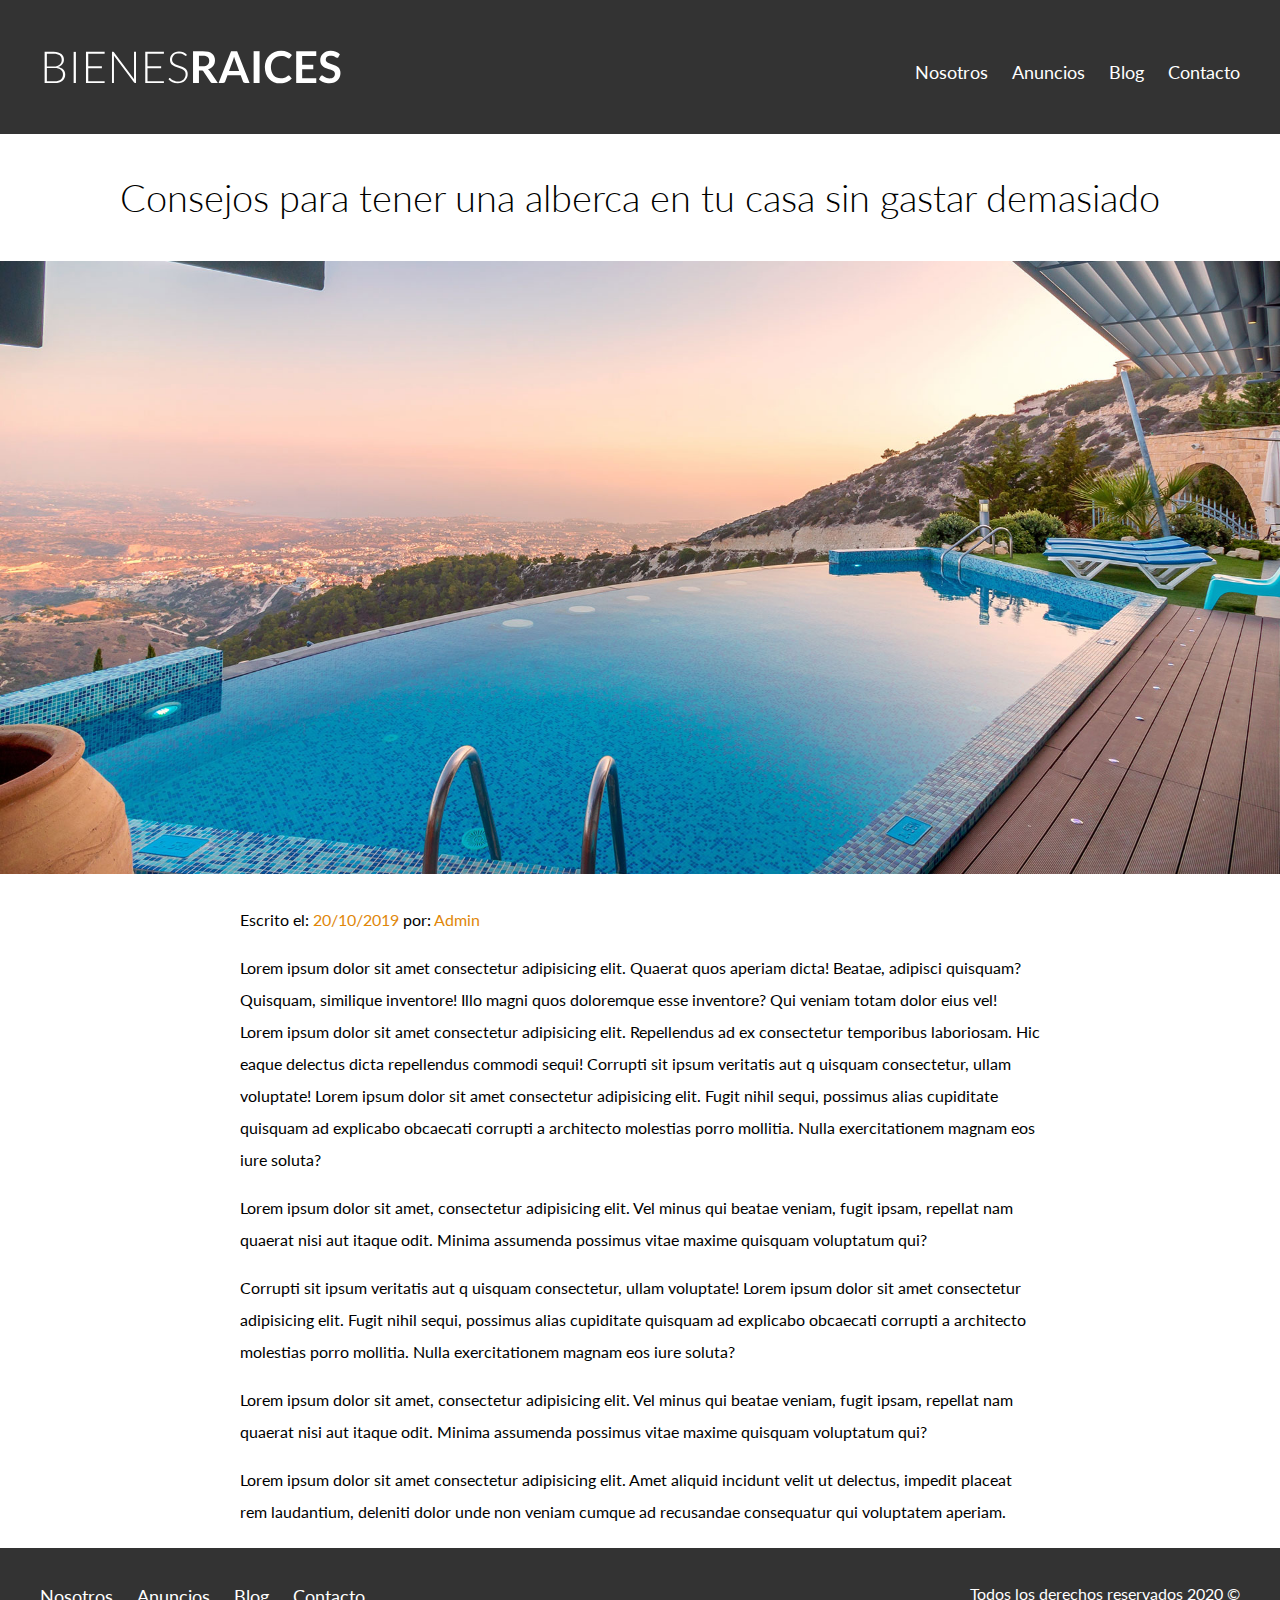
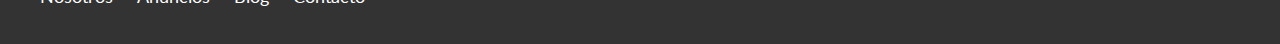
<file: Proyecto Bienes Raices/entrada.html>
<!DOCTYPE html>
<html lang="en">
<head>
    <meta charset="UTF-8">
    <meta name="viewport" content="width=device-width, initial-scale=1.0">
    <meta http-equiv="X-UA-Compatible" content="ie_edge">
    <title>Bienes Raíces</title>
    <link href="https://fonts.googleapis.com/css2?family=Lato:wght@300;400;700;900&display=swap" 
    rel="stylesheet"> <!--fuente traida de google fonts-->
    <link rel="stylesheet" href="css/normalize.css"> <!--llamada al css de normalizacion-->
    <link rel="stylesheet" href="css/styles.css"> <!--llamada al css de estilos-->
</head>
<body>

    <header class="site-header"> <!--encabezado con clase para CCS-->
        <div class="contenedor contenido-header"> <!--seccion para que el flexbox solo tome el primer elemento-->
            <div class="barra"> <!--div para que el flexbox solo tome el primer elemento-->

                <a href="index.html"> <!--click y te lleva al inicio-->
                    <img src="img/logo.svg" alt="Logotipo de Bienes Raíces"> <!--imagen insertada-->
                </a>

                <nav class="navegacion"> <!--menu de navegacion-->
                    <a href="nosotros.html">Nosotros</a> <!--link a la pagina-->
                    <a href="anuncios.html">Anuncios</a> <!--link a la pagina-->
                    <a href="blog.html">Blog</a> <!--link a la pagina-->
                    <a href="contacto.html">Contacto</a> <!--link a la pagina-->
                </nav>

            </div> <!--div para que el flexbox solo tome el primer elemento-->
        </div> <!--seccion para que el flexbox solo tome el primer elemento-->
    </header> <!--encabezado-->

    <h1 class="fw-300 centrar-texto">Consejos para tener una alberca en tu casa sin gastar demasiado</h1>
    <img src="img/destacada2.jpg" alt="imagen principal">

    <main class="contenedor seccion contenido-centrado texto-entrada">
        <p>Escrito el: <span>20/10/2019</span> por: <span>Admin</span> </p> <!--span es diagonal-->
        <p>Lorem ipsum dolor sit amet consectetur adipisicing elit. Quaerat quos aperiam dicta! Beatae, 
            adipisci quisquam? Quisquam, similique inventore! Illo magni quos doloremque esse inventore? 
            Qui veniam totam dolor eius vel! Lorem ipsum dolor sit amet consectetur adipisicing elit. 
            Repellendus ad ex consectetur temporibus laboriosam. Hic eaque delectus dicta repellendus 
            commodi sequi! Corrupti sit ipsum veritatis aut q uisquam consectetur, ullam voluptate! Lorem 
            ipsum dolor sit amet consectetur adipisicing elit. Fugit nihil sequi, possimus alias cupiditate 
            quisquam ad explicabo obcaecati corrupti a architecto molestias porro mollitia. Nulla 
            exercitationem magnam eos iure soluta? </p>
        <p>Lorem ipsum dolor sit amet, consectetur adipisicing elit. Vel minus qui beatae veniam, fugit ipsam, 
            repellat nam quaerat nisi aut itaque odit. Minima assumenda possimus vitae maxime quisquam voluptatum 
            qui?</p>
        <p>Corrupti sit ipsum veritatis aut q uisquam consectetur, ullam voluptate! Lorem 
            ipsum dolor sit amet consectetur adipisicing elit. Fugit nihil sequi, possimus alias cupiditate 
            quisquam ad explicabo obcaecati corrupti a architecto molestias porro mollitia. Nulla 
            exercitationem magnam eos iure soluta? </p>
        <p>Lorem ipsum dolor sit amet, consectetur adipisicing elit. Vel minus qui beatae veniam, fugit ipsam, 
            repellat nam quaerat nisi aut itaque odit. Minima assumenda possimus vitae maxime quisquam voluptatum 
            qui?</p>
        <p>Lorem ipsum dolor sit amet consectetur adipisicing elit. Amet aliquid incidunt velit ut delectus, 
            impedit placeat rem laudantium, deleniti dolor unde non veniam cumque ad recusandae consequatur 
            qui voluptatem aperiam.</p>
    </main>

    <footer class="site-footer seccion"> <!--pie de pagina, clase para el footer y reuso de clase-->
        <div class="contenedor-footer contenedor">
            <nav class="navegacion"> <!--menu de navegacion-->
                <a href="nosotros.html">Nosotros</a>
                <a href="anuncios.html">Anuncios</a>
                <a href="blog.html">Blog</a>
                <a href="contacto.html">Contacto</a>
            </nav> <!--menu de navegacion-->
            <p class="copyright">Todos los derechos reservados 2020 &copy;</p> <!--atributo-->      
        </div>
    </footer> <!--pie de pagina-->

</body>
</html>
</file>
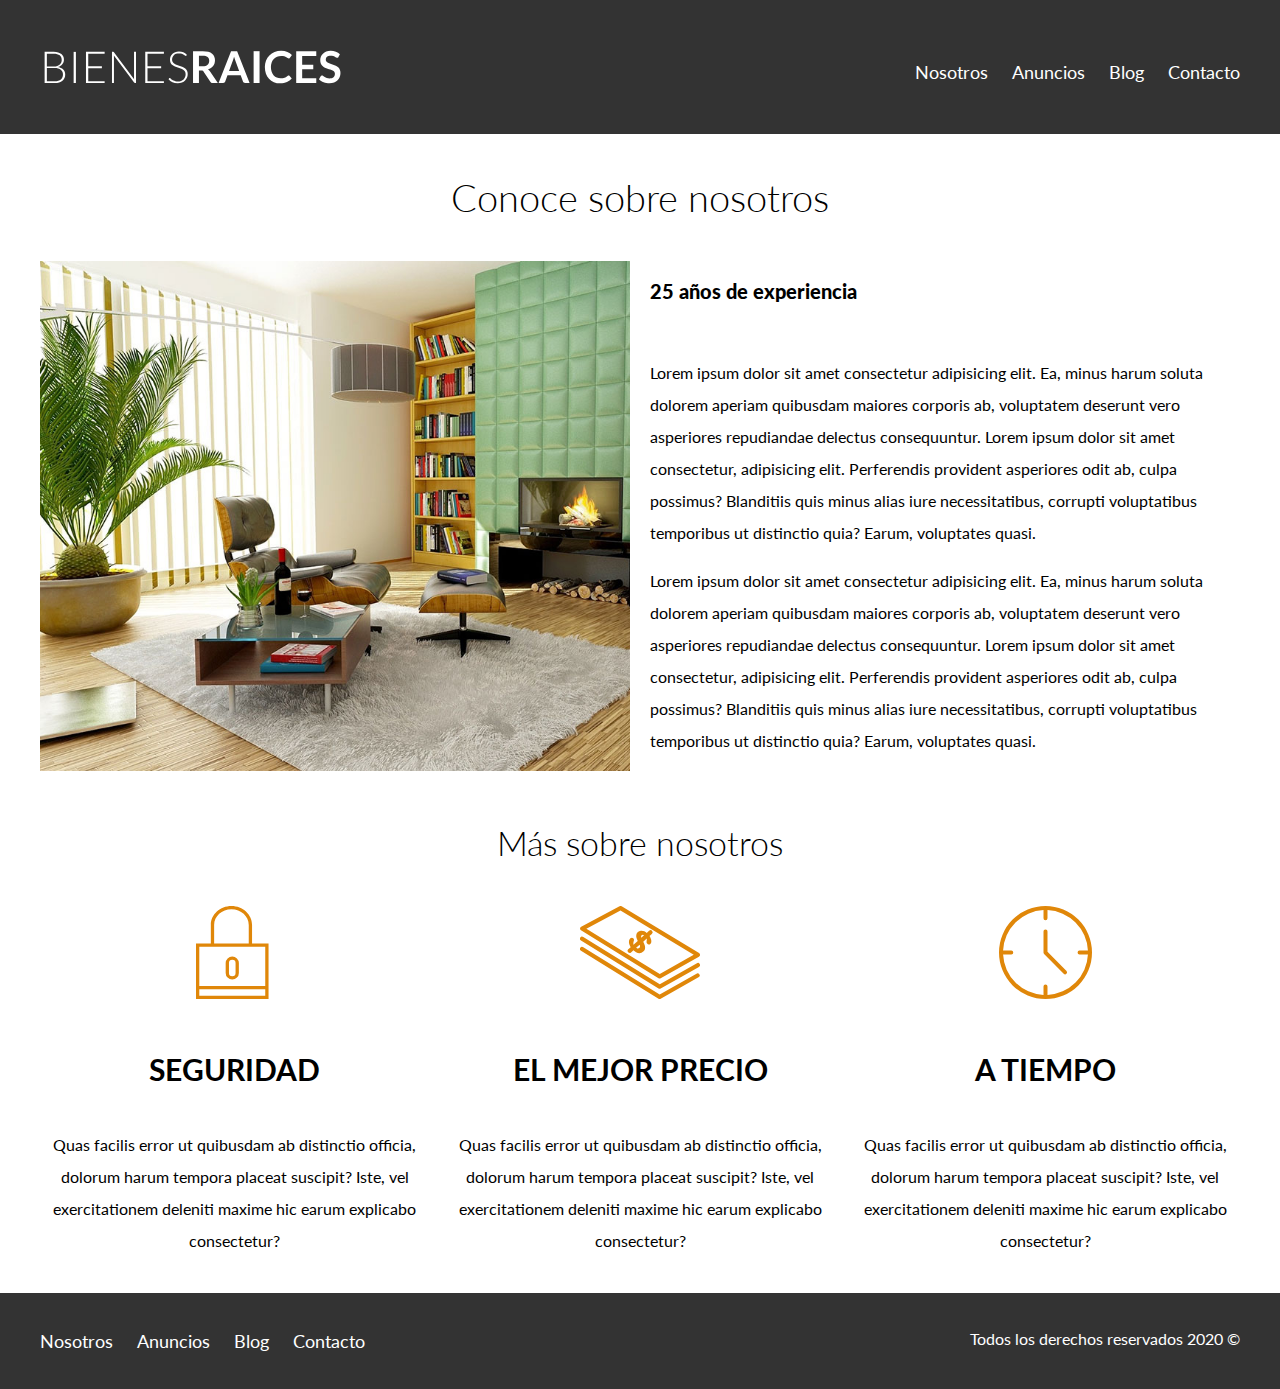
<file: Proyecto Bienes Raices/nosotros.html>
<!DOCTYPE html>
<html lang="en">
<head>
    <meta charset="UTF-8">
    <meta name="viewport" content="width=device-width, initial-scale=1.0">
    <meta http-equiv="X-UA-Compatible" content="ie_edge">
    <title>Bienes Raíces</title>
    <link href="https://fonts.googleapis.com/css2?family=Lato:wght@300;400;700;900&display=swap" 
    rel="stylesheet"> <!--fuente traida de google fonts-->
    <link rel="stylesheet" href="css/normalize.css"> <!--llamada al css de normalizacion-->
    <link rel="stylesheet" href="css/styles.css"> <!--llamada al css de estilos-->
</head>
<body>

    <header class="site-header"> <!--encabezado con clase para CCS-->
        <div class="contenedor contenido-header"> <!--seccion para que el flexbox solo tome el primer elemento-->
            <div class="barra"> <!--div para que el flexbox solo tome el primer elemento-->

                <a href="index.html"> <!--click y te lleva al inicio-->
                    <img src="img/logo.svg" alt="Logotipo de Bienes Raíces"> <!--imagen insertada-->
                </a>

                <nav class="navegacion"> <!--menu de navegacion-->
                    <a href="nosotros.html">Nosotros</a> <!--link a la pagina-->
                    <a href="anuncios.html">Anuncios</a> <!--link a la pagina-->
                    <a href="blog.html">Blog</a> <!--link a la pagina-->
                    <a href="contacto.html">Contacto</a> <!--link a la pagina-->
                </nav>

            </div> <!--div para que el flexbox solo tome el primer elemento-->

        
        </div> <!--seccion para que el flexbox solo tome el primer elemento-->
    </header> <!--encabezado-->

    <main class="contenedor">
        <h1 class="fw-300 centrar-texto">Conoce sobre nosotros</h1>
        <div class="contenido-nosotros">
            <div class="imagen">
                <img src="img/nosotros.jpg" alt="imagen nostros">
            </div>
            <div class="texto-nosotros">
                <blockquote>25 años de experiencia</blockquote>
                <p>Lorem ipsum dolor sit amet consectetur adipisicing elit. Ea, minus harum soluta dolorem aperiam 
                    quibusdam maiores corporis ab, voluptatem deserunt vero asperiores repudiandae delectus consequuntur. 
                    Lorem ipsum dolor sit amet consectetur, adipisicing elit. Perferendis provident asperiores odit ab, 
                    culpa possimus? Blanditiis quis minus alias iure necessitatibus, corrupti voluptatibus temporibus ut 
                    distinctio quia? Earum, voluptates quasi.</p>
                <p>Lorem ipsum dolor sit amet consectetur adipisicing elit. Ea, minus harum soluta dolorem aperiam 
                    quibusdam maiores corporis ab, voluptatem deserunt vero asperiores repudiandae delectus consequuntur. 
                    Lorem ipsum dolor sit amet consectetur, adipisicing elit. Perferendis provident asperiores odit ab, 
                    culpa possimus? Blanditiis quis minus alias iure necessitatibus, corrupti voluptatibus temporibus ut 
                    distinctio quia? Earum, voluptates quasi.</p>

            </div>
        </div>
    </main>

    <section class="contenedor seccion"> <!--seccion con clase general y clase especifica de 3 colum-->
        <h2 class="fw-300 centrar-texto">Más sobre nosotros</h2> <!--aplico 2 utilidades con la clase-->

        <div class="iconos-nosotros"> <!--div para que el flexbox solo tome el primer elemento-->
            <div class="icono"> <!--seccion mas pequeña-->
                <img src="img/icono1.svg" alt="Icono Seguridad"> <!--imagen insertada--> 
                <h3>Seguridad</h3>
                <p>Quas facilis error ut quibusdam ab distinctio officia, dolorum harum tempora placeat 
                    suscipit? Iste, vel exercitationem deleniti maxime hic earum explicabo consectetur?</p>
            </div>
            
            <div class="icono"> <!--seccion mas pequeña-->
                <img src="img/icono2.svg" alt="Icono el mejor precio"> <!--imagen insertada-->
                <h3>El mejor precio</h3> 
                <p>Quas facilis error ut quibusdam ab distinctio officia, dolorum harum tempora placeat 
                    suscipit? Iste, vel exercitationem deleniti maxime hic earum explicabo consectetur?</p>
            </div>

            <div class="icono"> <!--seccion mas pequeña-->
                <img src="img/icono3.svg" alt="Icono A tiempo"> <!--imagen insertada--> 
                <h3>A tiempo</h3> 
                <p>Quas facilis error ut quibusdam ab distinctio officia, dolorum harum tempora placeat 
                    suscipit? Iste, vel exercitationem deleniti maxime hic earum explicabo consectetur?</p>
            </div>
        
        </div> <!--div para que el flexbox solo tome el primer elemento-->
    </section> <!--seccion-->

    <footer class="site-footer seccion"> <!--pie de pagina, clase para el footer y reuso de clase-->
        <div class="contenedor-footer contenedor">
            <nav class="navegacion"> <!--menu de navegacion-->
                <a href="nosotros.html">Nosotros</a>
                <a href="anuncios.html">Anuncios</a>
                <a href="blog.html">Blog</a>
                <a href="contacto.html">Contacto</a>
            </nav> <!--menu de navegacion-->
            <p class="copyright">Todos los derechos reservados 2020 &copy;</p> <!--atributo-->      
        </div>
    </footer> <!--pie de pagina-->

</body>
</html>
</file>
<file: Proyecto Bienes Raices/css/styles.css>
html { /* aplica a toooda la pagina */
    font-size: 62.5%; /* reset para REMS. 62.5% = 10px de 16px */
    box-sizing: border-box; /* hace que los padding no aumenten el tamaño*/
}

*, *:before, *:after { /* hace que los padding no aumenten el tamaño*/
box-sizing: inherit; /* hace que los padding no aumenten el tamaño*/
}

body { /* aplica a toooda la pagina */
    font-family: 'Lato', sans-serif; /* fuente traida de google fonts */
    font-size: 1.6rem; /* tamaño de fuente */
    line-height: 2; /* tamaño de interlineado */
}

/* Globales */ /* Utilidades generales -----------------------------------------------------------------*/
img {
    max-width: 100%; /* Hace las imagenes responsivas al tamaño de la pantalla*/
}


h1 { /* aplica a toooda la pagina */
    font-size: 3.8rem;
}

h2 { /* aplica a toooda la pagina */
    font-size: 3.4rem;
}

h3 { /* aplica a toooda la pagina */
    font-size: 3rem;
}

h4 { /* aplica a toooda la pagina */
    font-size: 2.6rem;
}

.contenedor { /* alinea margenes horizontalmente y ademas ajusta al tamaño de dispositivo */
    max-width: 120rem; /* tamaño maximo de acuerdo al dispositivo */
    margin: 0 auto /* reloj. alineacion de margenes */
}

.seccion { /* ajusta los margenes sup e inf */
    margin-top: 2rem;
    margin-bottom: 2rem;
}

.fw-300 { /* grosor de letra mas fina */
    font-weight: 300;
}

.centrar-texto { /* centrar texto */
    text-align: center;
}

.d-block{
    display: block!important; /* utiliza todo el ancho para los margenes y ccon !imp se rompre la ley css*/
}

.contenido-centrado {
    max-width: 800px;
}

/* Botones ----------------------------------------------------------------------------------*/
.boton { /* clase para todos los botones */
    color: white; /* color de la fuente */
    font-weight: 700; /* grosor de letra */
    text-decoration: none; /* sin subrayado */
    font-size: 1.8rem; /* tamaño de fuente */
    padding: 1rem 3rem; /* espaciado de texto dentro del boton. 1 arriba 3 izq y der */
    margin-top: 3rem; /* margen superior */
    display: inline-block; /* saco el enlace de inline asi puedo tocar los margenes */
    text-align: center;
    border: none;
}

.boton:hover {
    cursor: pointer;
}

.boton-amarillo { /* clase para los botones amarillos */
    background-color: #e08709; /* color de fondo del boton */
}

.boton-verde { /* clase para los botones verdes */
    background-color: #71B100; /* color de fondo del boton */
}


/* Header -------------------------------------------------------------------------------------*/
.site-header {
    background-color: #333333;
    padding: 1rem 0 3rem 0;
}


.site-header.inicio { /* el background del header */
    background-image: url(../img/header.jpg); /* insertar imagen de fondo */
    background-position: center center; /* centrar la imagen */
    background-size: cover; /* ajustar a la pantalla */
    height: 100vh; /* tamaño ajustable al dispositivo */
    min-height: 60rem; /* tamaño minimo de la imagen */
}

.contenido-header { /*el texto del header */
    height: 100%; /* para que tome toda la imagen de fondo */
    display: flex;/* llama a flex */
    flex-direction: column;/* alinear items verticalmente hacia abajo */
    justify-content: space-between;/* separar barra y titulo */
}

.contenido-header h1 { /*el titulo principal del header */
    color: #ffffff; /* se puede usar hexa, rgba, hsla */
    padding-bottom: 2rem; /* margen inferior */
    max-width: 60rem; /* tamaño y salto de linea */
    line-height: 2;
}

.barra { /* logo y barra de navegacion */
    display: flex; /* llama a flex */
    justify-content: space-between; /* separar logo y menu */
    align-items: center; /* alinear items verticalmente */
    padding-top: 3rem; /* margen superior */
}

.navegacion a { /* selecciono manualmente elementos de la barra de navegacion */
    color: #ffffff; /* se puede usar hexa, rgba, hsla */
    text-decoration: none; /* para sacar el subrayado */
    font-size: 1.8rem; /* tamaño de la letra */
    margin-right: 2rem; /* espacio entre elementos */
}

.navegacion a:hover { /* pre-pintado elementos de la barra de navegacion */
    color:#71B100;
}

.navegacion a:last-of-type { /* selecciono manualmente el ulitmo elemento de la clase */
    margin-right: 0px; /* espacio ultimo elemento y margen */
}

/* Iconos-nosotros -------------------------------------------------------------------------------*/
.iconos-nosotros { /* toda seccion iconos-nostros*/
    display: flex; /* divide el contenido en la pagina de forma centrada*/
    justify-content: space-between; /* separar las 3 columnas */
}

.icono h3 { /* abarca a solo el h3 de iconos-nosotros */
    text-transform: uppercase;
}

.icono { /* abarca a cada una de las columnas de iconos-nosotros */
    flex-basis: calc(33.3% - 1rem); /* divide el 100% del contenido en 3 */
    text-align: center; /* centra la imagen , el h3 y el parrafo */
}

/* Anuncios ---------------------------------------------------------------------------------------*/
.contenedor-anuncios { /* toda seccion anuncios*/
    display: flex; /* divide el contenido en la pagina de forma centrada*/
    justify-content: space-between; /* separar las 3 columnas */
    flex-wrap: wrap; /* acomoda el scroll lateral en vertical */
}

.anuncio { /* abarca a cada una de las columnas anuncios */
    flex: 0 0 calc(33.3% - 1rem); /* grow (crecer), shrink (achicar), y basis (cantidad de item por pantalla) */ 
    border: 1px solid #b5b5b5; /* el borde recibe ancho, tipo y color */
    background-color: #f5f5f5;
    margin-bottom: 2rem; /* separacion hacia afuera */
}
    
.contenido-anuncio { /* texto de cada anucion */
    padding: 2rem; /* margen general */
}

.contenido-anuncio h3, 
.contenido-anuncio p { /* asi se coloca 1 prop para dos clases */
    margin: 0%;
}

.precio { /* texto del precio */
    color:#71B100;  /* color del texto */
    font-weight: 700; /* grosor del texto */
}

.iconos-caracteristicas {
    flex: 1; /*para que crezca  */
    list-style: none; /*sin listado */
    padding: 0; /* sin margen izquierdo */
    display: flex; /* prender el flex box, adema junta los iconos */
    justify-content: space-evenly; /*centra el contendio*/
    max-width: 500px; /*acotarlo a un tamanio maximo*/
}

.iconos-caracteristicas li { /*aplica solo al icono */
    display: flex; /* prender el flex box, adema junta los iconos */
}

.iconos-caracteristicas img {
    margin-right: 2rem; /*separacion entre cantidad e icono*/
}

.ver-todas { /* boton ver todas */
    display: flex; /* prender el flex box */
    justify-content: flex-end; /*alineado a la derecha*/
}

/* Contacto Home -------------------------------------------------------------------------------------*/
.imagen-contacto { 
    background-image: url(../img/encuentra.jpg); /* insertar imagen de fondo */
    background-position: center center; /* centrar la imagen */
    background-size: cover; /* ajustar a la pantalla */
    height: 40rem; /* tamaño ajustable al dispositivo */
    display: flex; /* prendo el flex box */
    align-items: center; /* centrado de texto verticalmente */
}

.contenido-contacto { 
    flex: 1; /* factor de crecimiento. justifica el texto al espacio disponible */
    color: #ffffff; /* se puede usar hexa, rgba, hsla */
}

.contenido-contacto p {
    font-size: 1.8rem; /* tamaño de texto */
}

/* Seccion inferior -------------------------------------------------------------------------------*/
.seccion-inferior {
    display: flex; /* prender el flex box */
    justify-content: space-between;/*espaciado*/
}

.seccion-inferior .blog {
    flex-basis: 60%; /* da un tamaño predeterminado de lo disponible*/
}


.seccion-inferior .testimoniales {
    flex-basis: calc(40% - 2rem); /* da un tamaño predeterminado de lo disponible*/
}

.entrada-blog {
    display: flex; /* prender el flex box */
    justify-content: space-between; /*espaciado*/
    margin-bottom: 2rem; /*espaciado vertical entre elementos de abajo*/
}

.entrada-blog :last-of-type { /*seleccionar el ultimo elemento de la clase*/
    margin-bottom: 0; /* sacar el espaciado vertical entre elementos de abajo al ultimo*/
}

.entrada-blog .imagen {
    flex-basis: 40%; /* da un tamaño predeterminado de lo disponible*/
}

.entrada-blog .texto-entrada {
    flex-basis: calc(60% - 3rem); /* da un tamaño predeterminado de lo disponible*/
}

.texto-entrada a { /*solo afecta al vinculo*/
    color: #000000; /*cambia el color*/
    text-decoration: none;
}

.texto-entrada h4 {
    margin: 0; /* le saca el margin superior al h4*/
    line-height: 1.4;  /* modifica el interlineado */
}

.texto-entrada h4::after { /* crear seudo-elemento despues del h4*/
    content:""; /*seudo-elemento vacio*/
    display: block; /*bloqueo su display*/
    width: 15rem; /*largo*/
    height: 0.5rem;/*alto*/
    background-color:#71B100;/*color*/
    margin-top: 1rem;
}
.texto-entrada span { /* span se usa para cosas asi*/
    color: #e08709 /*color*/
}

/* Testimoniales -------------------------------------------------------------------------------*/
.testimonial {
    background-color: #71B100; /*color*/
    font-size: 2.4rem; /*tamaño letra*/
    padding: 2rem; /*espacio hacia adentro*/
    color: #ffffff; /*color*/
    border-radius: 2rem; /*aplicar borde redondeado al recuadro*/
}

.testimonial p {
    text-align: right; /*alinear texto del parrafo para la derecha*/
}

.testimonial blockquote::before {
    content: ""; /*seudo-elemento vacio*/
    background-image: url(../img/comilla.svg); /*imagen insertada*/
    width: 4rem; /*largo*/
    height: 4rem; /*alto*/
    position: absolute; /*el hijo puede usar propiedades*/
    left: -2rem; /* usando las propiedades*/
}

.testimonial blockquote {
    position: relative;   /*el padre indica donde estara el hijo*/
    padding-left: 5rem; /* moviendo el texto para la derecha*/
    font-weight: 300; /* grosor de letra*/
}

/* Footer -------------------------------------------------------------------------------*/
.site-footer {
    background-color: #333333; /* color de fondo*/
    margin: 0; /* margen inferior*/
}
.contenedor-footer {
    padding: 3rem 0; /* 3 arriba, abajo y 0 izq, der*/
    display: flex; /* prender el flex box */
    justify-content: space-between; /*espaciado*/
}
.copyright {
    margin: 0; /* margen inferior*/
    color: #ffffff; /*color*/
}

/* PAGINAS INTERNAS ---------------------------------------------------------------------------*/
/*Nosotros*/
.contenido-nosotros {
    display: grid; /*funciona como el flexbox pero por columnas*/
    grid-template-columns: repeat(2 , 1fr); /*defino las columnas del grid con 2 fracciones*/
    grid-column-gap: 2rem; /*espaciado entre las columnas del grid con 2 fracciones*/
}

.texto-nosotros blockquote {
    font-weight: 900; /*grosor de letra*/
    font-size: 2rem; /*tamaño letra*/
    margin: 0; /*margen*/
    padding: 1rem 0 3rem 0; /*espacio hacia adentro*/
}
/*Anuncio*/
.resumen-propiedad {
    display: flex;
    justify-content: space-between;  /*alinea horizontalmente*/
    align-items: center; /*alinea vertixcalmente*/
}
/*Contacto*/
.contacto p {
    font-size: 1.4rem;
    color: #4f4f4f;
    margin: 2rem 0 0 0;
}

legend {
    font-size: 2rem;
    color: #333333;
}

label {
    font-weight: 700;
    text-transform: uppercase;
    display: block; /*tomar espacio disponible*/
} 

input[type="text"] { /*selector de atributo*/
    padding: 1rem;
    display: block;
    width: 100%;
    background-color: #e1e1e1;
    margin-bottom: 2rem;
    border: none;
    border-radius: 1rem;
}

input:not([type="submit"]), /*selecciona todos los inputs menos el que esta dentro del not*/
textarea,
select {
    padding: 1rem;
    display: block;
    width: 100%;
    background-color: #e1e1e1;
    margin-bottom: 2rem;
    border: none;
    border-radius: 1rem;
}

input[type="radio"] {
    width: auto;
    margin: 0;
}


select {
    -webkit-appearance: none;
    appearance: none;
}

textarea {
    height: 20rem;
}

.forma-contacto {
    max-width: 30rem;
    display: flex;
    justify-content: space-between;
    align-items: center;
}
</file>
